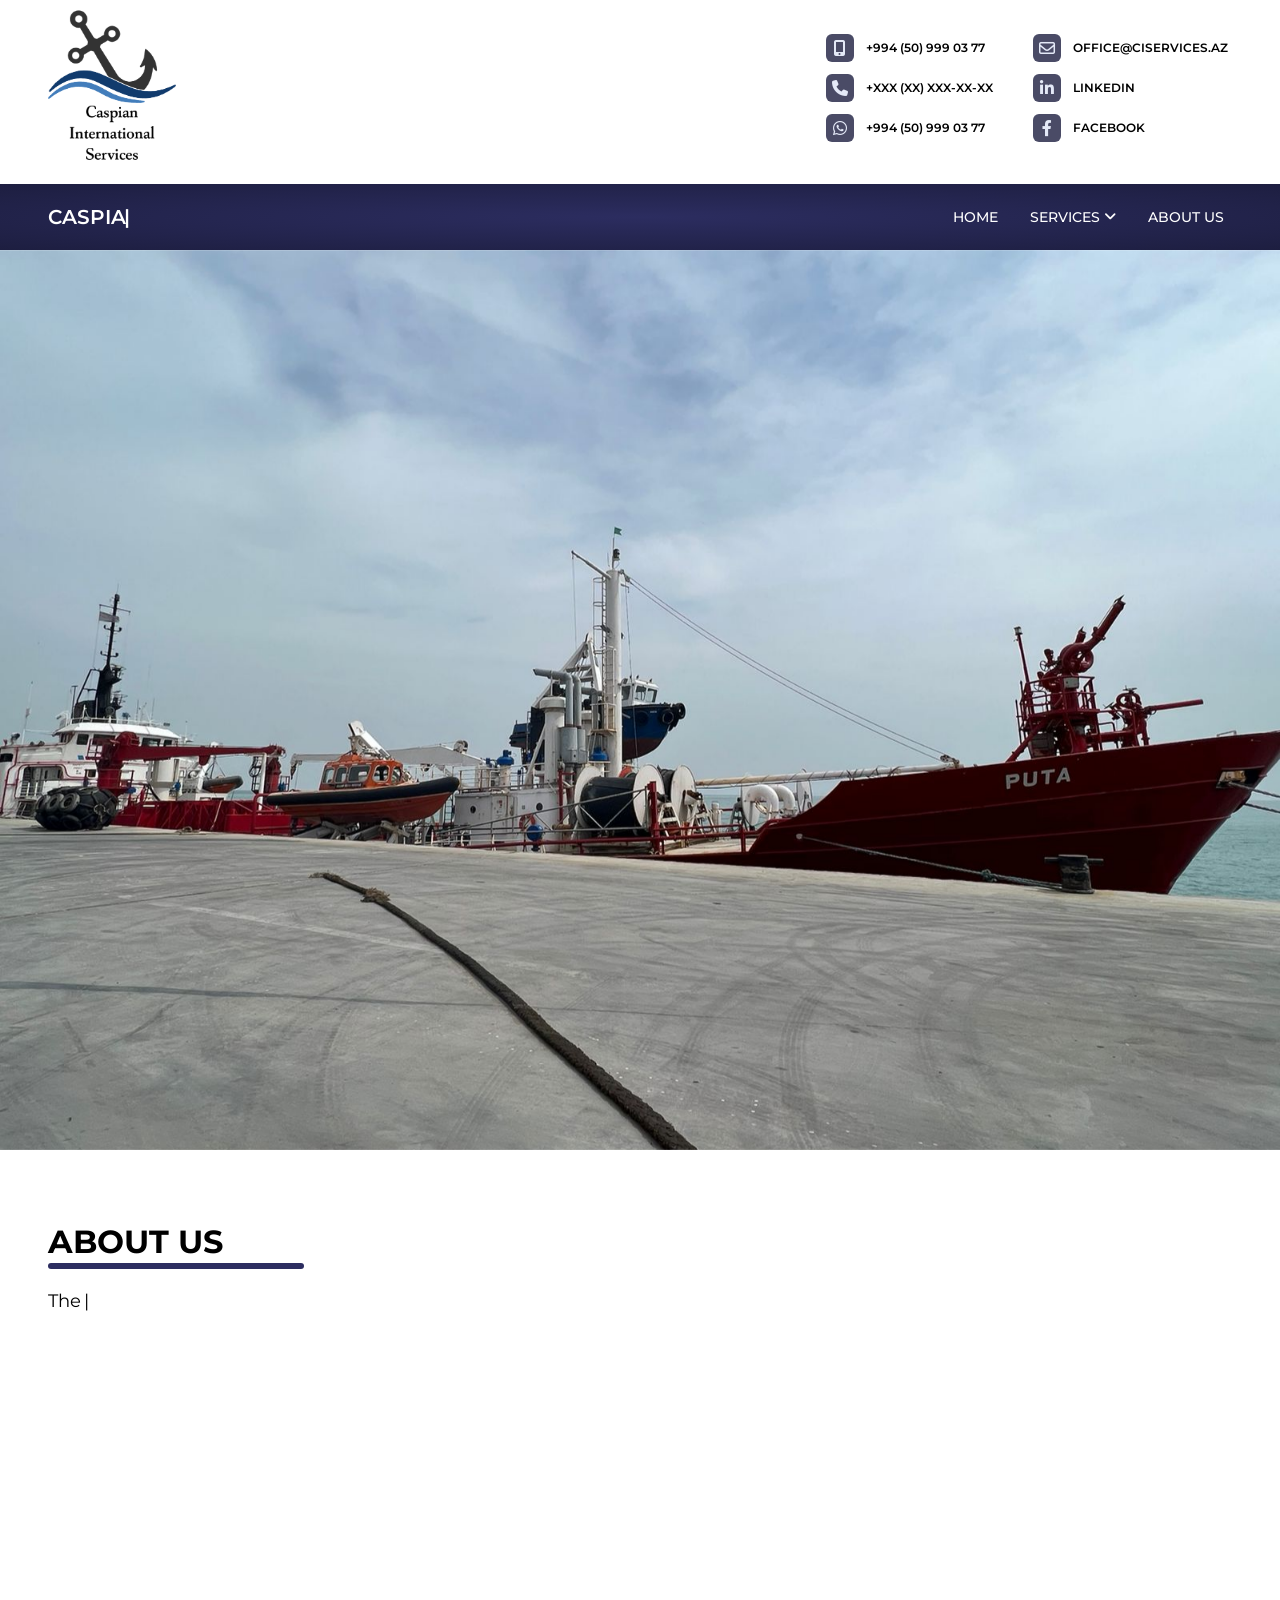
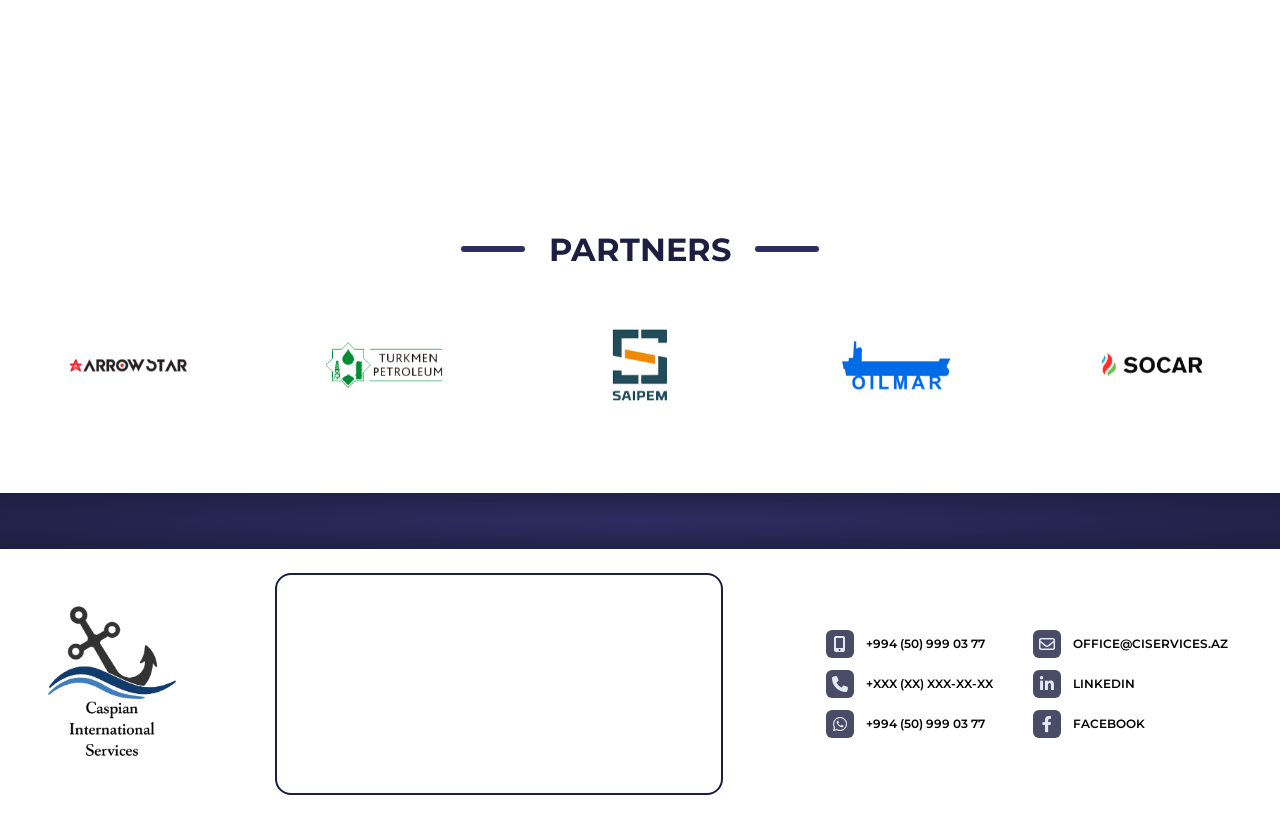
<file: index.html>
<!DOCTYPE html>
<html lang="en">
<head>
  <meta charset="UTF-8">
  <meta http-equiv="X-UA-Compatible" content="IE=edge">
  <meta name="viewport" content="width=device-width, initial-scale=1.0">
  <title>CIS</title>
  <link rel="icon" href="assets/img/favicon/favicon.png" type="image/png">
  <link rel="stylesheet" href="assets/plugins/owl-carousel/css/owl.carousel.min.css">
  <link rel="stylesheet" href="assets/plugins/fontawesome/css/all.min.css">
  <link rel="stylesheet" href="assets/plugins/wow-animate/css/wow-animate.css">
  <link rel="stylesheet" href="assets/css/style.css">
  <link rel="stylesheet" href="assets/css/responsive.css">
  <script src="assets/plugins/jquery/jquery-3.7.0.min.js"></script>
  <script src="assets/plugins/owl-carousel/js/owl.carousel.min.js"></script>
  <script src="assets/plugins/type-it/type-it.js"></script>
  <script src="assets/plugins/wow-animate/js/wow-animate.js"></script>
  <script defer src="assets/js/script.js"></script>
</head>
<body>
  <div class="preloader dflex-column justify-content-center align-items-center">
    <div class="circle"></div>
    <p>Loading</p>
  </div>
  <header>
    <div class="navigation-wrapper dflex-column justify-content-center align-items-center">
      <div class="grid-system">
        <div class="navigition dflex-row justify-content-between align-items-center">
          <div class="logo wow animate__animated animate__fadeInLeft">
            <img src="assets/img/logo/cis_logo.png" alt="CIS Logo">
          </div>
          <div class="contact dflex-row justify-content-center align-items-center">
            <div class="dflex-column justify-content-center align-items-start wow animate__animated animate__fadeInRight">
              <a href="tel:+994509990377" class="contact-detail dflex-row justify-content-center align-items-center">
                <i class="fa-solid fa-mobile-screen-button fa-contact"></i>
                <p>+994 (50) 999 03 77</p>
              </a>
              <a href="tel:number" class="contact-detail dflex-row justify-content-center align-items-center">
                <i class="fa-solid fa-phone fa-contact"></i>
                <p>+XXX (XX) XXX-XX-XX</p>
              </a>
              <a href="https://api.whatsapp.com/send?phone=994509990377" class="contact-detail dflex-row justify-content-center align-items-center">
                <i class="fa-brands fa-whatsapp fa-contact"></i>
                <p>+994 (50) 999 03 77</p>
              </a>
            </div>
            <div class="dflex-column justify-content-center align-items-start wow animate__animated animate__fadeInRight">
              <a href="mailto:office@ciservices.az" class="contact-detail dflex-row justify-content-center align-items-center">
                <i class="fa-regular fa-envelope fa-contact"></i>
                <p>office@ciservices.az</p>
              </a>
              <a href="#Linkedin" class="contact-detail dflex-row justify-content-center align-items-center">
                <i class="fa-brands fa-linkedin-in fa-contact"></i>
                <p>Linkedin</p>
              </a>
              <a href="#Facebook" class="contact-detail dflex-row justify-content-center align-items-center">
                <i class="fa-brands fa-facebook-f fa-contact"></i>
                <p>Facebook</p>
              </a>
            </div>
          </div>
        </div>
      </div>
    </div>
    <div class="navbar-wrapper dflex-column justify-content-center align-items-center">
      <div class="grid-system">
        <nav class="navbar dflex-row justify-content-between align-items-center">
          <div id="nav-typing-text"></div>
          <ul>
            <li><a href="index.html">Home</a></li>
            <li class="dropdown_menu" tabindex="0"><a>Services<i class="fa fa-angle-down"></i></a>
              <ul>
                <li><a href="ship_agency.html">Ship agency</a></li>
                <li><a href="ship_management.html">Ship management</a></li>
                <li><a href="consulation.html">Consulation</a></li>
                <li><a href="technical_management.html">Technical management</a></li>
                <li><a href="bunker_supply.html">Bunker supply</a></li>
                <li><a href="ship_chartering.html">Ship Chartering & brokering</a></li>
                <li><a href="ship_supply.html">Ship supply</a></li>
              </ul>
            </li>
            <li><a href="#AboutUs">About Us</a></li>
          </ul>
        </nav>
      </div>
    </div>
    <div class="owl-carousel owl-carousel-slider">
      <div class="owl-item-slider">
        <img src="assets/img/slider/1.jpeg" alt="Slider 1">
      </div>
      <div class="owl-item-slider">
        <img src="assets/img/slider/2.jpg" alt="Slider 2">
      </div>
      <div class="owl-item-slider">
        <img src="assets/img/slider/3.jpeg" alt="Slider 3">
      </div>
    </div>
  </header>
  <main>
    <div class="about-wrapper dflex-column justify-content-center align-items-center">
      <div class="grid-system">
        <div id="AboutUs" class="about-content dflex-row justify-content-center align-items-start">
          <div class="ac-description dflex-column justify-content-center align-items-start wow animate__animated animate__fadeInLeft">
            <h3>About us</h3>
            <div id="aboutus_typing_text"></div>
          </div>
          <div class="ac-content wow animate__animated animate__fadeInRight">
            <video autoplay loop muted>
              <source src="assets/img/video/about_us.mp4" type="video/mp4" loading="lazy">
            </video>
          </div>
        </div>
      </div>
    </div>
    <div class="dflex-column justify-content-center align-items-center wow animate__animated animate__fadeInUp">
      <h3 class="heading-text">Partners</h3>
    </div>
    <div class="owl-carousel owl-carousel-partners wow animate__animated animate__zoomIn">
      <div class="owl-item-partners">
        <img src="assets/img/partners/1.png" alt="Partners 1">
      </div>
      <div class="owl-item-partners">
        <img src="assets/img/partners/2.png" alt="Partners 2">
      </div>
      <div class="owl-item-partners">
        <img src="assets/img/partners/3.png" alt="Partners 3">
      </div>
      <div class="owl-item-partners">
        <img src="assets/img/partners/4.png" alt="Partners 4">
      </div>
      <div class="owl-item-partners">
        <img src="assets/img/partners/5.png" alt="Partners 5">
      </div>
    </div>
  </main>
  <footer>
    <div class="footer-line-wrapper dflex-column justify-content-center align-items-center">
      <div class="grid-system">
        <div class="footer-line-content">
          <div id="footer-typing-text"></div>
        </div>
      </div>
    </div>
    <div class="footer-wrapper dflex-column justify-content-center align-items-center">
      <div class="grid-system">
        <div class="footer-content dflex-row justify-content-between align-items-center">
          <div class="logo wow animate__animated animate__fadeInLeft">
            <img src="assets/img/logo/cis_logo.png" alt="CIS Logo">
          </div>
          <div class="google-maps wow animate__animated animate__fadeInUp">
            <iframe src="https://www.google.com/maps/embed?pb=!1m14!1m8!1m3!1d3039.3299143086188!2d49.8712064!3d40.3793801!3m2!1i1024!2i768!4f13.1!3m3!1m2!1s0x40307d1d9ebd0403%3A0x5e9d8e25346c4077!2s8%20Ayaz%20Ismayilov%20St%2C%20Baku!5e0!3m2!1sru!2saz!4v1684713028094!5m2!1sru!2saz" width="100%" height="100%" style="border: 0; outline: 0;" loading="lazy" referrerpolicy="no-referrer-when-downgrade">
            </iframe>
          </div>
          <div class="contact dflex-row justify-content-center align-items-center">
            <div class="dflex-column justify-content-center align-items-start wow animate__animated animate__fadeInRight">
              <a href="tel:+994509990377" class="contact-detail dflex-row justify-content-center align-items-center">
                <i class="fa-solid fa-mobile-screen-button fa-contact"></i>
                <p>+994 (50) 999 03 77</p>
              </a>
              <a href="tel:number" class="contact-detail dflex-row justify-content-center align-items-center">
                <i class="fa-solid fa-phone fa-contact"></i>
                <p>+XXX (XX) XXX-XX-XX</p>
              </a>
              <a href="https://api.whatsapp.com/send?phone=994509990377" class="contact-detail dflex-row justify-content-center align-items-center">
                <i class="fa-brands fa-whatsapp fa-contact"></i>
                <p>+994 (50) 999 03 77</p>
              </a>
            </div>
            <div class="dflex-column justify-content-center align-items-start wow animate__animated animate__fadeInRight">
              <a href="mailto:office@ciservices.az" class="contact-detail dflex-row justify-content-center align-items-center">
                <i class="fa-regular fa-envelope fa-contact"></i>
                <p>office@ciservices.az</p>
              </a>
              <a href="#Linkedin" class="contact-detail dflex-row justify-content-center align-items-center">
                <i class="fa-brands fa-linkedin-in fa-contact"></i>
                <p>Linkedin</p>
              </a>
              <a href="#Facebook" class="contact-detail dflex-row justify-content-center align-items-center">
                <i class="fa-brands fa-facebook-f fa-contact"></i>
                <p>Facebook</p>
              </a>
            </div>
          </div>
        </div>
      </div>
    </div>
  </footer>
</body>
</html>
</file>
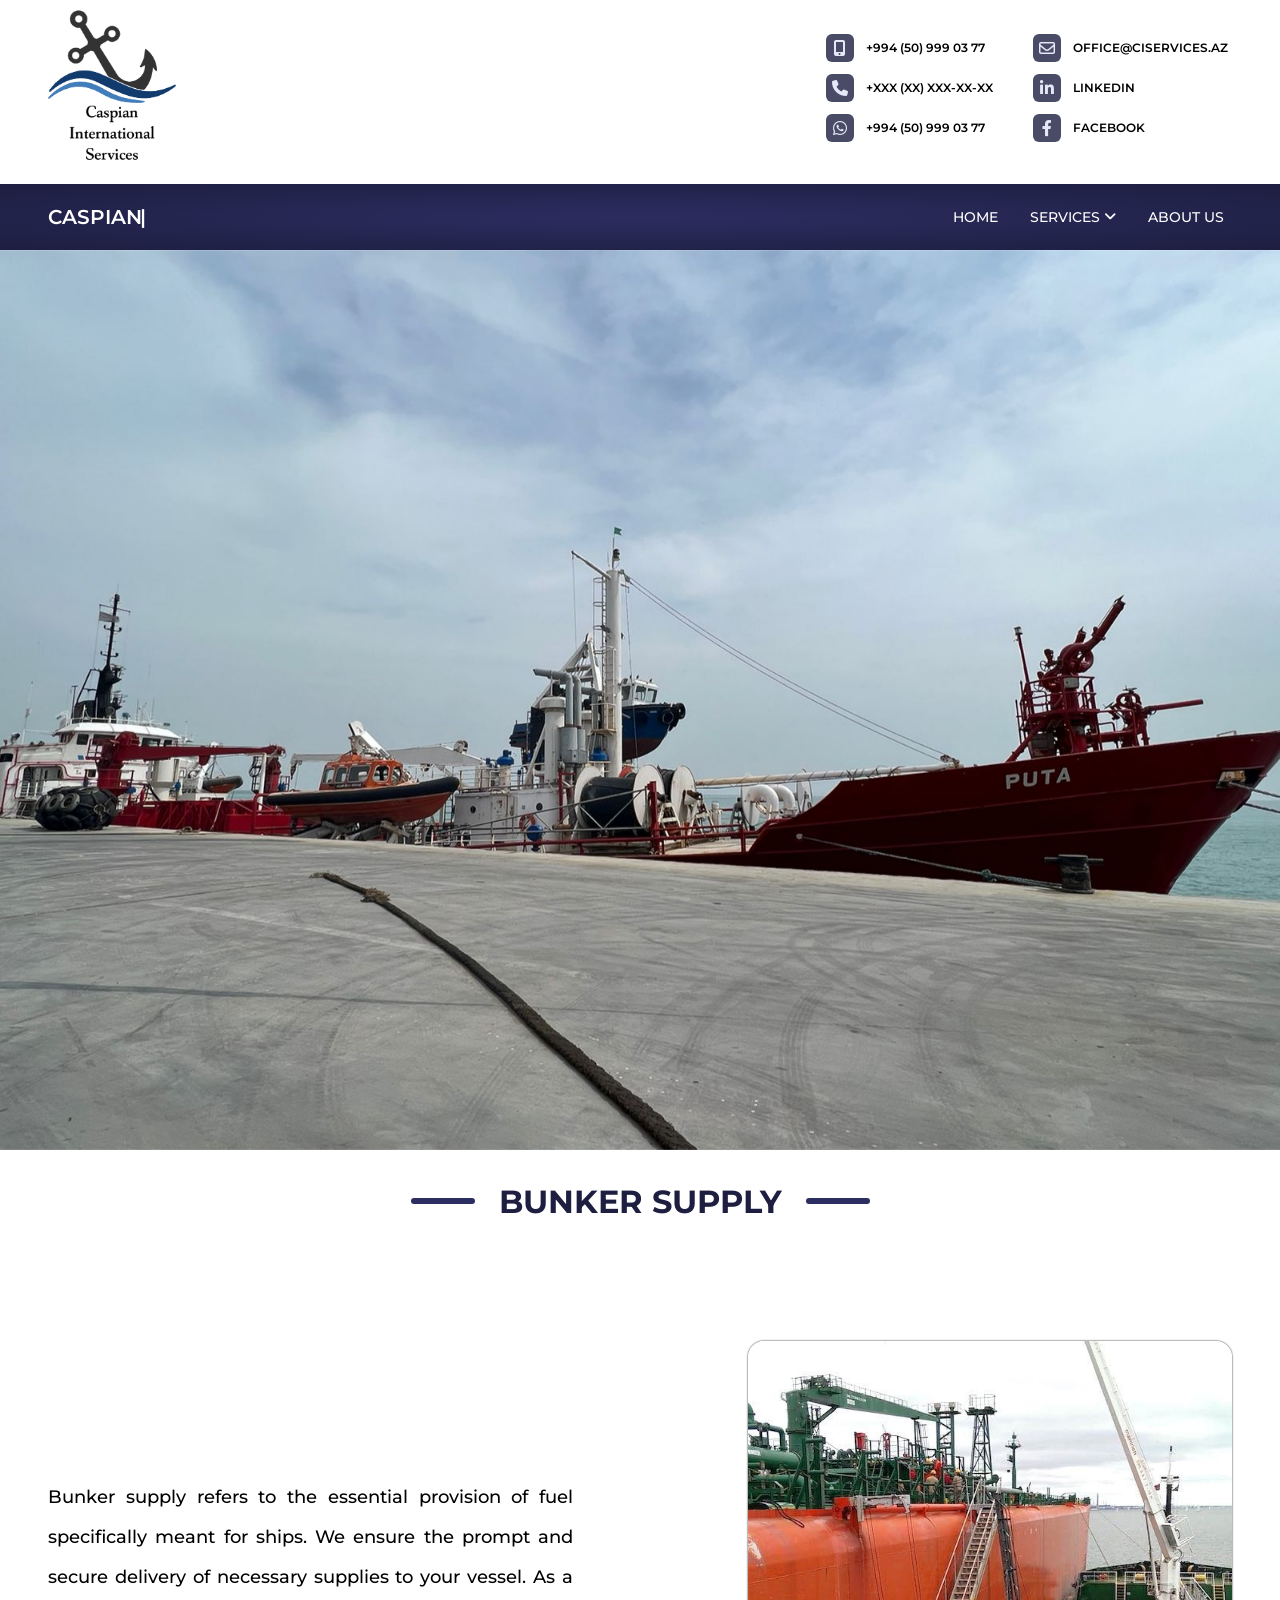
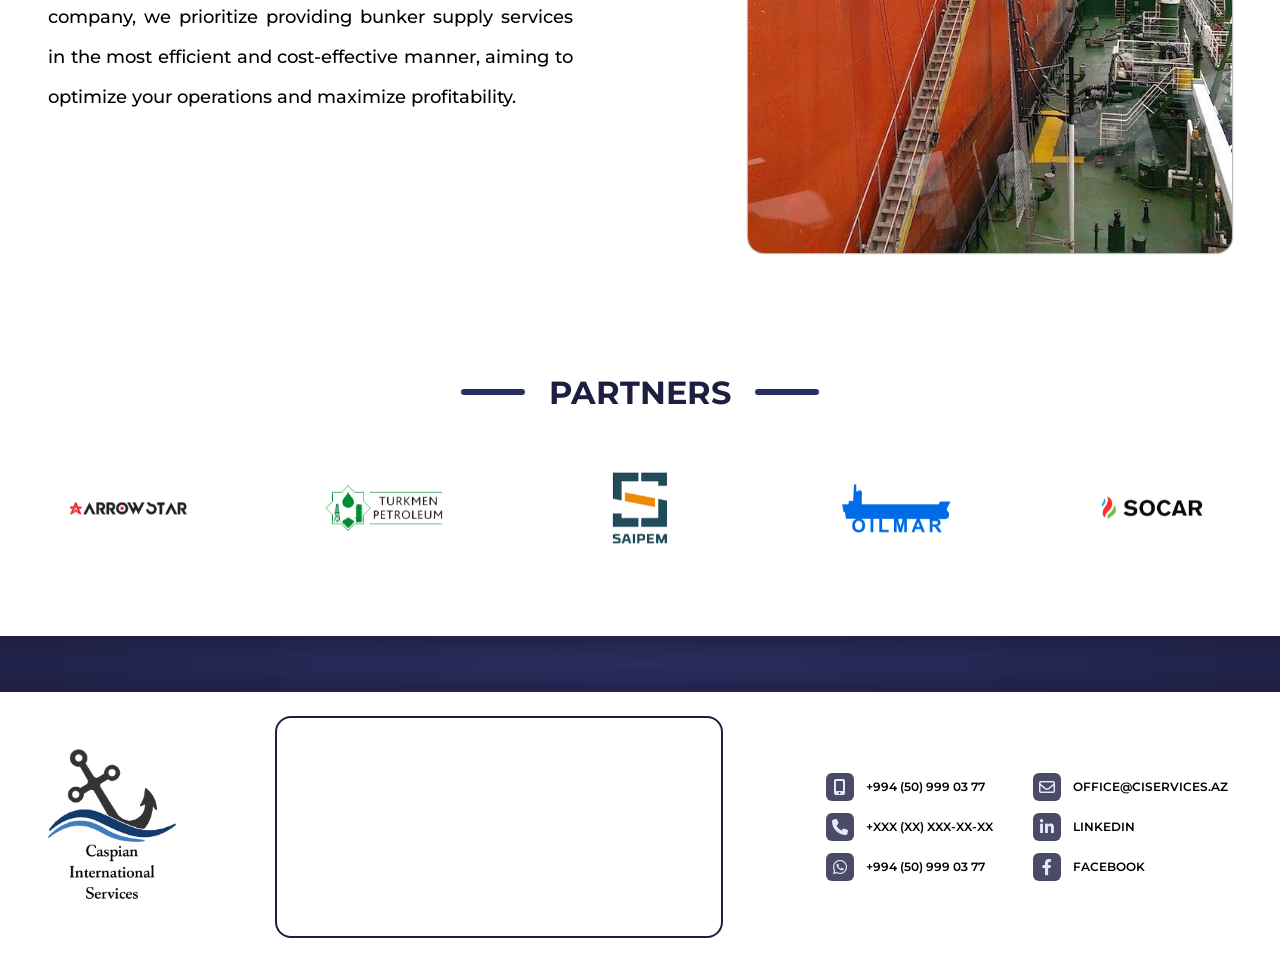
<file: bunker_supply.html>
<!DOCTYPE html>
<html lang="en">
<head>
  <meta charset="UTF-8">
  <meta http-equiv="X-UA-Compatible" content="IE=edge">
  <meta name="viewport" content="width=device-width, initial-scale=1.0">
  <title>CIS - Bunker Supply</title>
  <link rel="icon" href="assets/img/favicon/favicon.png" type="image/png">
  <link rel="stylesheet" href="assets/plugins/owl-carousel/css/owl.carousel.min.css">
  <link rel="stylesheet" href="assets/plugins/fontawesome/css/all.min.css">
  <link rel="stylesheet" href="assets/plugins/wow-animate/css/wow-animate.css">
  <link rel="stylesheet" href="assets/css/style.css">
  <link rel="stylesheet" href="assets/css/responsive.css">
  <script src="assets/plugins/jquery/jquery-3.7.0.min.js"></script>
  <script src="assets/plugins/owl-carousel/js/owl.carousel.min.js"></script>
  <script src="assets/plugins/type-it/type-it.js"></script>
  <script src="assets/plugins/wow-animate/js/wow-animate.js"></script>
  <script defer src="assets/js/script.js"></script>
</head>
<body>
  <div class="preloader dflex-column justify-content-center align-items-center">
    <div class="circle"></div>
    <p>Loading</p>
  </div>
  <header>
    <div class="navigation-wrapper dflex-column justify-content-center align-items-center">
      <div class="grid-system">
        <div class="navigition dflex-row justify-content-between align-items-center">
          <div class="logo wow animate__animated animate__fadeInLeft">
            <img src="assets/img/logo/cis_logo.png" alt="CIS Logo">
          </div>
          <div class="contact dflex-row justify-content-center align-items-center">
            <div class="dflex-column justify-content-center align-items-start wow animate__animated animate__fadeInRight">
              <a href="tel:+994509990377" class="contact-detail dflex-row justify-content-center align-items-center">
                <i class="fa-solid fa-mobile-screen-button fa-contact"></i>
                <p>+994 (50) 999 03 77</p>
              </a>
              <a href="tel:number" class="contact-detail dflex-row justify-content-center align-items-center">
                <i class="fa-solid fa-phone fa-contact"></i>
                <p>+XXX (XX) XXX-XX-XX</p>
              </a>
              <a href="https://api.whatsapp.com/send?phone=994509990377" class="contact-detail dflex-row justify-content-center align-items-center">
                <i class="fa-brands fa-whatsapp fa-contact"></i>
                <p>+994 (50) 999 03 77</p>
              </a>
            </div>
            <div class="dflex-column justify-content-center align-items-start wow animate__animated animate__fadeInRight">
              <a href="mailto:office@ciservices.az" class="contact-detail dflex-row justify-content-center align-items-center">
                <i class="fa-regular fa-envelope fa-contact"></i>
                <p>office@ciservices.az</p>
              </a>
              <a href="#Linkedin" class="contact-detail dflex-row justify-content-center align-items-center">
                <i class="fa-brands fa-linkedin-in fa-contact"></i>
                <p>Linkedin</p>
              </a>
              <a href="#Facebook" class="contact-detail dflex-row justify-content-center align-items-center">
                <i class="fa-brands fa-facebook-f fa-contact"></i>
                <p>Facebook</p>
              </a>
            </div>
          </div>
        </div>
      </div>
    </div>
    <div class="navbar-wrapper dflex-column justify-content-center align-items-center">
      <div class="grid-system">
        <nav class="navbar dflex-row justify-content-between align-items-center">
          <div id="nav-typing-text"></div>
          <ul>
            <li><a href="index.html">Home</a></li>
            <li class="dropdown_menu" tabindex="0"><a>Services<i class="fa fa-angle-down"></i></a>
              <ul>
                <li><a href="ship_agency.html">Ship agency</a></li>
                <li><a href="ship_management.html">Ship management</a></li>
                <li><a href="consulation.html">Consulation</a></li>
                <li><a href="technical_management.html">Technical management</a></li>
                <li><a href="bunker_supply.html">Bunker supply</a></li>
                <li><a href="ship_chartering.html">Ship Chartering & brokering</a></li>
                <li><a href="ship_supply.html">Ship supply</a></li>
              </ul>
            </li>
            <li><a href="index.html#AboutUs">About Us</a></li>
          </ul>
        </nav>
      </div>
    </div>
    <div class="owl-carousel owl-carousel-slider">
      <div class="owl-item-slider">
        <img src="assets/img/slider/1.jpeg" alt="Slider 1">
      </div>
      <div class="owl-item-slider">
        <img src="assets/img/slider/2.jpg" alt="Slider 2">
      </div>
      <div class="owl-item-slider">
        <img src="assets/img/slider/3.jpeg" alt="Slider 3">
      </div>
    </div>
  </header>
  <main>
    <div class="dflex-column justify-content-center align-items-center wow animate__animated animate__fadeInUp">
      <h3 class="heading-text">Bunker supply</h3>
    </div>
    <div class="about-wrapper dflex-column justify-content-center align-items-center">
      <div class="grid-system">
        <div class="main-content">
          <p>
            Bunker supply refers to the essential provision of fuel specifically meant for ships.

            We ensure the prompt and secure delivery of necessary supplies to your vessel. As a company, we
            prioritize providing bunker supply services in the most efficient and cost-effective manner,
            aiming to optimize your operations and maximize profitability.
          </p>
          <img src="assets/img/content/bunker_supply.jpg" alt="Bunker supply">
        </div>
      </div>
    </div>
    <div class="dflex-column justify-content-center align-items-center wow animate__animated animate__fadeInUp">
      <h3 class="heading-text">Partners</h3>
    </div>
    <div class="owl-carousel owl-carousel-partners wow animate__animated animate__zoomIn">
      <div class="owl-item-partners">
        <img src="assets/img/partners/1.png" alt="Partners 1">
      </div>
      <div class="owl-item-partners">
        <img src="assets/img/partners/2.png" alt="Partners 2">
      </div>
      <div class="owl-item-partners">
        <img src="assets/img/partners/3.png" alt="Partners 3">
      </div>
      <div class="owl-item-partners">
        <img src="assets/img/partners/4.png" alt="Partners 4">
      </div>
      <div class="owl-item-partners">
        <img src="assets/img/partners/5.png" alt="Partners 5">
      </div>
    </div>
  </main>
  <footer>
    <div class="footer-line-wrapper dflex-column justify-content-center align-items-center">
      <div class="grid-system">
        <div class="footer-line-content">
          <div id="footer-typing-text"></div>
        </div>
      </div>
    </div>
    <div class="footer-wrapper dflex-column justify-content-center align-items-center">
      <div class="grid-system">
        <div class="footer-content dflex-row justify-content-between align-items-center">
          <div class="logo wow animate__animated animate__fadeInLeft">
            <img src="assets/img/logo/cis_logo.png" alt="CIS Logo">
          </div>
          <div class="google-maps wow animate__animated animate__fadeInUp">
            <iframe src="https://www.google.com/maps/embed?pb=!1m14!1m8!1m3!1d3039.3299143086188!2d49.8712064!3d40.3793801!3m2!1i1024!2i768!4f13.1!3m3!1m2!1s0x40307d1d9ebd0403%3A0x5e9d8e25346c4077!2s8%20Ayaz%20Ismayilov%20St%2C%20Baku!5e0!3m2!1sru!2saz!4v1684713028094!5m2!1sru!2saz" width="100%" height="100%" style="border: 0; outline: 0;" loading="lazy" referrerpolicy="no-referrer-when-downgrade">
            </iframe>
          </div>
          <div class="contact dflex-row justify-content-center align-items-center">
            <div class="dflex-column justify-content-center align-items-start wow animate__animated animate__fadeInRight">
              <a href="tel:+994509990377" class="contact-detail dflex-row justify-content-center align-items-center">
                <i class="fa-solid fa-mobile-screen-button fa-contact"></i>
                <p>+994 (50) 999 03 77</p>
              </a>
              <a href="tel:number" class="contact-detail dflex-row justify-content-center align-items-center">
                <i class="fa-solid fa-phone fa-contact"></i>
                <p>+XXX (XX) XXX-XX-XX</p>
              </a>
              <a href="https://api.whatsapp.com/send?phone=994509990377" class="contact-detail dflex-row justify-content-center align-items-center">
                <i class="fa-brands fa-whatsapp fa-contact"></i>
                <p>+994 (50) 999 03 77</p>
              </a>
            </div>
            <div class="dflex-column justify-content-center align-items-start wow animate__animated animate__fadeInRight">
              <a href="mailto:office@ciservices.az" class="contact-detail dflex-row justify-content-center align-items-center">
                <i class="fa-regular fa-envelope fa-contact"></i>
                <p>office@ciservices.az</p>
              </a>
              <a href="#Linkedin" class="contact-detail dflex-row justify-content-center align-items-center">
                <i class="fa-brands fa-linkedin-in fa-contact"></i>
                <p>Linkedin</p>
              </a>
              <a href="#Facebook" class="contact-detail dflex-row justify-content-center align-items-center">
                <i class="fa-brands fa-facebook-f fa-contact"></i>
                <p>Facebook</p>
              </a>
            </div>
          </div>
        </div>
      </div>
    </div>
  </footer>
</body>
</html>
</file>
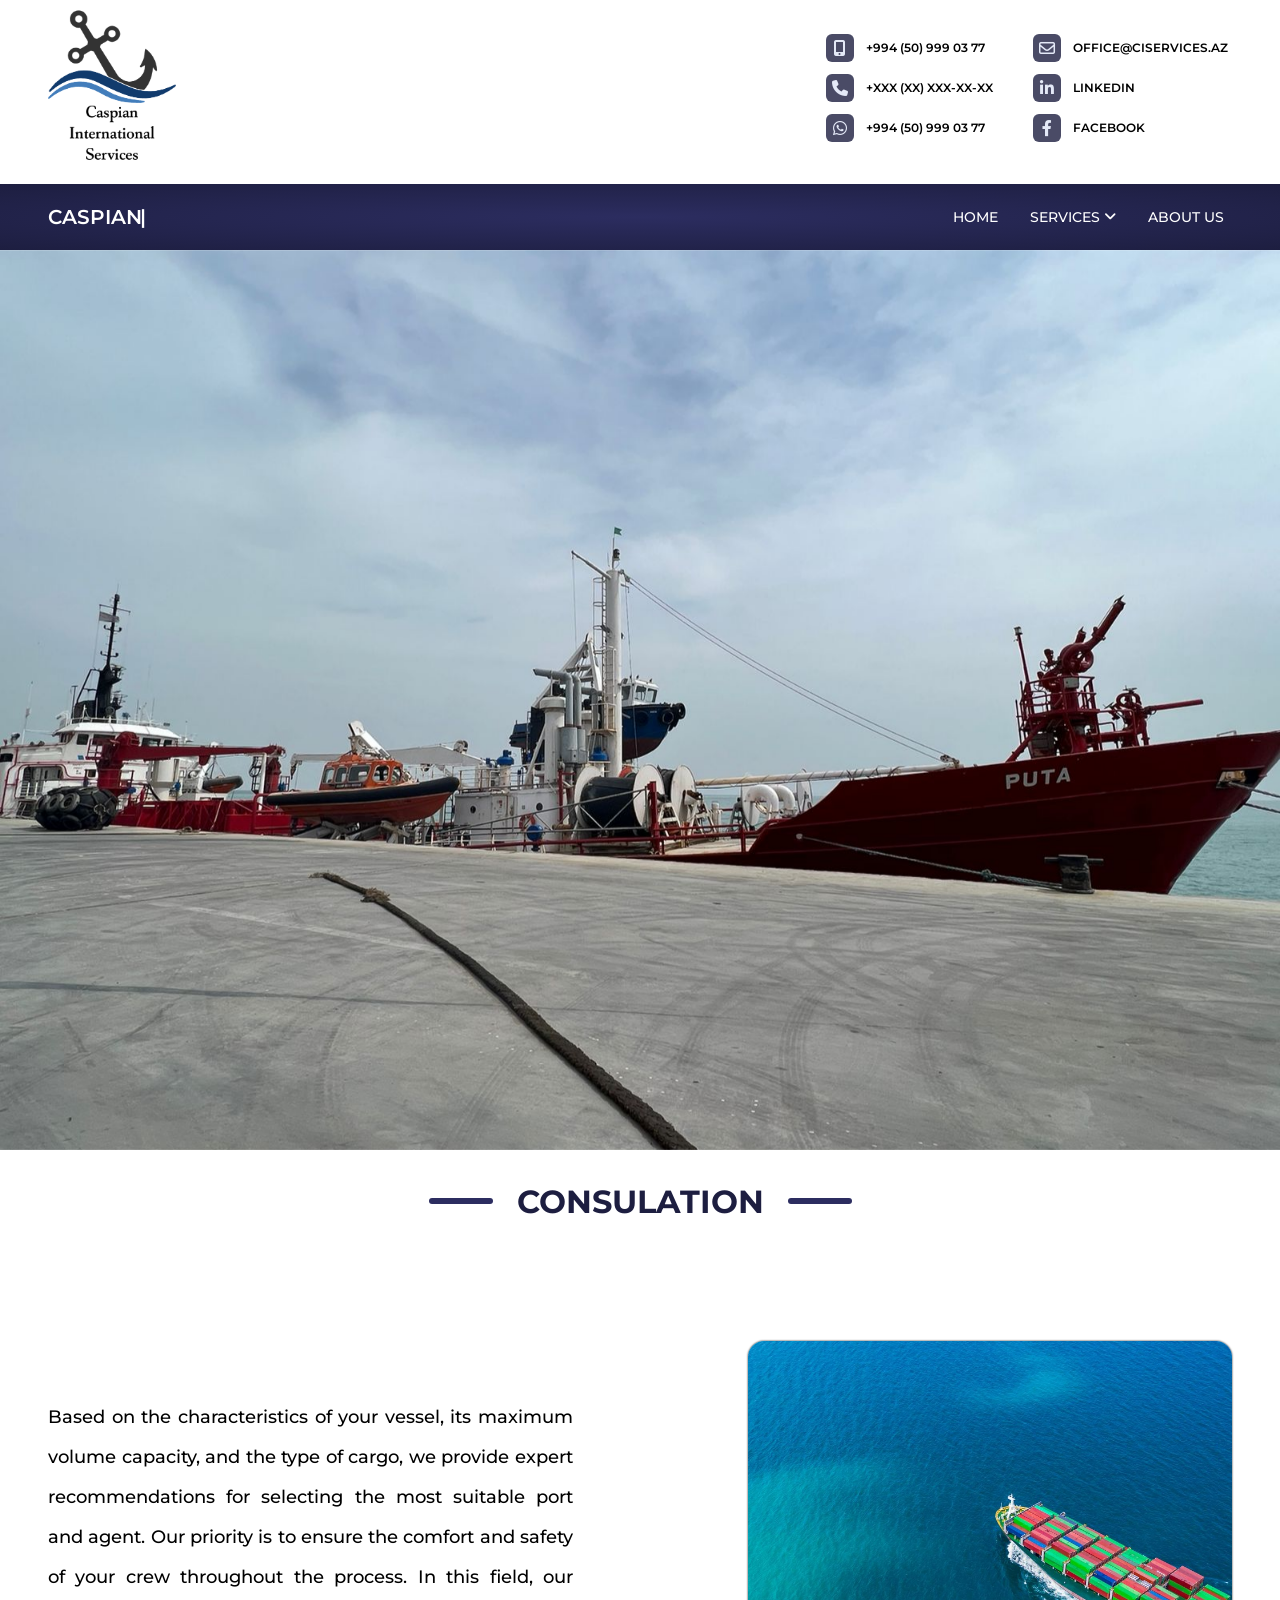
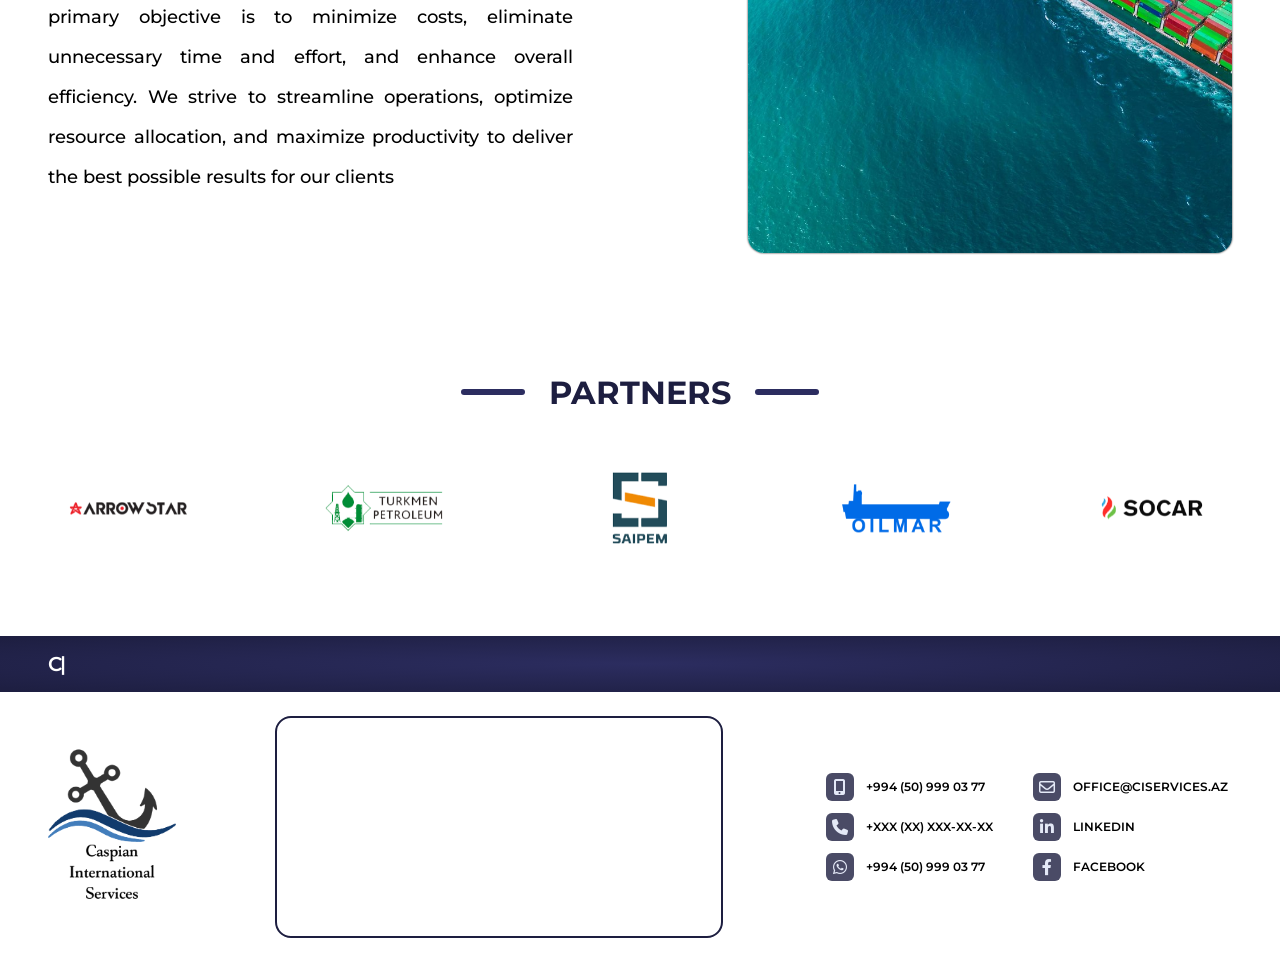
<file: consulation.html>
<!DOCTYPE html>
<html lang="en">
<head>
  <meta charset="UTF-8">
  <meta http-equiv="X-UA-Compatible" content="IE=edge">
  <meta name="viewport" content="width=device-width, initial-scale=1.0">
  <title>CIS - Consulation</title>
  <link rel="icon" href="assets/img/favicon/favicon.png" type="image/png">
  <link rel="stylesheet" href="assets/plugins/owl-carousel/css/owl.carousel.min.css">
  <link rel="stylesheet" href="assets/plugins/fontawesome/css/all.min.css">
  <link rel="stylesheet" href="assets/plugins/wow-animate/css/wow-animate.css">
  <link rel="stylesheet" href="assets/css/style.css">
  <link rel="stylesheet" href="assets/css/responsive.css">
  <script src="assets/plugins/jquery/jquery-3.7.0.min.js"></script>
  <script src="assets/plugins/owl-carousel/js/owl.carousel.min.js"></script>
  <script src="assets/plugins/type-it/type-it.js"></script>
  <script src="assets/plugins/wow-animate/js/wow-animate.js"></script>
  <script defer src="assets/js/script.js"></script>
</head>
<body>
  <div class="preloader dflex-column justify-content-center align-items-center">
    <div class="circle"></div>
    <p>Loading</p>
  </div>
  <header>
    <div class="navigation-wrapper dflex-column justify-content-center align-items-center">
      <div class="grid-system">
        <div class="navigition dflex-row justify-content-between align-items-center">
          <div class="logo wow animate__animated animate__fadeInLeft">
            <img src="assets/img/logo/cis_logo.png" alt="CIS Logo">
          </div>
          <div class="contact dflex-row justify-content-center align-items-center">
            <div class="dflex-column justify-content-center align-items-start wow animate__animated animate__fadeInRight">
              <a href="tel:+994509990377" class="contact-detail dflex-row justify-content-center align-items-center">
                <i class="fa-solid fa-mobile-screen-button fa-contact"></i>
                <p>+994 (50) 999 03 77</p>
              </a>
              <a href="tel:number" class="contact-detail dflex-row justify-content-center align-items-center">
                <i class="fa-solid fa-phone fa-contact"></i>
                <p>+XXX (XX) XXX-XX-XX</p>
              </a>
              <a href="https://api.whatsapp.com/send?phone=994509990377" class="contact-detail dflex-row justify-content-center align-items-center">
                <i class="fa-brands fa-whatsapp fa-contact"></i>
                <p>+994 (50) 999 03 77</p>
              </a>
            </div>
            <div class="dflex-column justify-content-center align-items-start wow animate__animated animate__fadeInRight">
              <a href="mailto:office@ciservices.az" class="contact-detail dflex-row justify-content-center align-items-center">
                <i class="fa-regular fa-envelope fa-contact"></i>
                <p>office@ciservices.az</p>
              </a>
              <a href="#Linkedin" class="contact-detail dflex-row justify-content-center align-items-center">
                <i class="fa-brands fa-linkedin-in fa-contact"></i>
                <p>Linkedin</p>
              </a>
              <a href="#Facebook" class="contact-detail dflex-row justify-content-center align-items-center">
                <i class="fa-brands fa-facebook-f fa-contact"></i>
                <p>Facebook</p>
              </a>
            </div>
          </div>
        </div>
      </div>
    </div>
    <div class="navbar-wrapper dflex-column justify-content-center align-items-center">
      <div class="grid-system">
        <nav class="navbar dflex-row justify-content-between align-items-center">
          <div id="nav-typing-text"></div>
          <ul>
            <li><a href="index.html">Home</a></li>
            <li class="dropdown_menu" tabindex="0"><a>Services<i class="fa fa-angle-down"></i></a>
              <ul>
                <li><a href="ship_agency.html">Ship agency</a></li>
                <li><a href="ship_management.html">Ship management</a></li>
                <li><a href="consulation.html">Consulation</a></li>
                <li><a href="technical_management.html">Technical management</a></li>
                <li><a href="bunker_supply.html">Bunker supply</a></li>
                <li><a href="ship_chartering.html">Ship Chartering & brokering</a></li>
                <li><a href="ship_supply.html">Ship supply</a></li>
              </ul>
            </li>
            <li><a href="index.html#AboutUs">About Us</a></li>
          </ul>
        </nav>
      </div>
    </div>
    <div class="owl-carousel owl-carousel-slider">
      <div class="owl-item-slider">
        <img src="assets/img/slider/1.jpeg" alt="Slider 1">
      </div>
      <div class="owl-item-slider">
        <img src="assets/img/slider/2.jpg" alt="Slider 2">
      </div>
      <div class="owl-item-slider">
        <img src="assets/img/slider/3.jpeg" alt="Slider 3">
      </div>
    </div>
  </header>
  <main>
    <div class="dflex-column justify-content-center align-items-center wow animate__animated animate__fadeInUp">
      <h3 class="heading-text">Consulation</h3>
    </div>
    <div class="about-wrapper dflex-column justify-content-center align-items-center">
      <div class="grid-system">
        <div class="main-content">
          <p>
            Based on the characteristics of your vessel, its maximum volume capacity, and the type of cargo,
            we provide expert recommendations for selecting the most suitable port and agent. Our priority
            is to ensure the comfort and safety of your crew throughout the process.
            In this field, our primary objective is to minimize costs, eliminate unnecessary time and
            effort, and enhance overall efficiency. We strive to streamline operations, optimize resource
            allocation, and maximize productivity to deliver the best possible results for our clients
          </p>
          <img src="assets/img/content/consulation.jpg" alt="Consulation">
        </div>
      </div>
    </div>
    <div class="dflex-column justify-content-center align-items-center wow animate__animated animate__fadeInUp">
      <h3 class="heading-text">Partners</h3>
    </div>
    <div class="owl-carousel owl-carousel-partners wow animate__animated animate__zoomIn">
      <div class="owl-item-partners">
        <img src="assets/img/partners/1.png" alt="Partners 1">
      </div>
      <div class="owl-item-partners">
        <img src="assets/img/partners/2.png" alt="Partners 2">
      </div>
      <div class="owl-item-partners">
        <img src="assets/img/partners/3.png" alt="Partners 3">
      </div>
      <div class="owl-item-partners">
        <img src="assets/img/partners/4.png" alt="Partners 4">
      </div>
      <div class="owl-item-partners">
        <img src="assets/img/partners/5.png" alt="Partners 5">
      </div>
    </div>
  </main>
  <footer>
    <div class="footer-line-wrapper dflex-column justify-content-center align-items-center">
      <div class="grid-system">
        <div class="footer-line-content">
          <div id="footer-typing-text"></div>
        </div>
      </div>
    </div>
    <div class="footer-wrapper dflex-column justify-content-center align-items-center">
      <div class="grid-system">
        <div class="footer-content dflex-row justify-content-between align-items-center">
          <div class="logo wow animate__animated animate__fadeInLeft">
            <img src="assets/img/logo/cis_logo.png" alt="CIS Logo">
          </div>
          <div class="google-maps wow animate__animated animate__fadeInUp">
            <iframe src="https://www.google.com/maps/embed?pb=!1m14!1m8!1m3!1d3039.3299143086188!2d49.8712064!3d40.3793801!3m2!1i1024!2i768!4f13.1!3m3!1m2!1s0x40307d1d9ebd0403%3A0x5e9d8e25346c4077!2s8%20Ayaz%20Ismayilov%20St%2C%20Baku!5e0!3m2!1sru!2saz!4v1684713028094!5m2!1sru!2saz" width="100%" height="100%" style="border: 0; outline: 0;" loading="lazy" referrerpolicy="no-referrer-when-downgrade">
            </iframe>
          </div>
          <div class="contact dflex-row justify-content-center align-items-center">
            <div class="dflex-column justify-content-center align-items-start wow animate__animated animate__fadeInRight">
              <a href="tel:+994509990377" class="contact-detail dflex-row justify-content-center align-items-center">
                <i class="fa-solid fa-mobile-screen-button fa-contact"></i>
                <p>+994 (50) 999 03 77</p>
              </a>
              <a href="tel:number" class="contact-detail dflex-row justify-content-center align-items-center">
                <i class="fa-solid fa-phone fa-contact"></i>
                <p>+XXX (XX) XXX-XX-XX</p>
              </a>
              <a href="https://api.whatsapp.com/send?phone=994509990377" class="contact-detail dflex-row justify-content-center align-items-center">
                <i class="fa-brands fa-whatsapp fa-contact"></i>
                <p>+994 (50) 999 03 77</p>
              </a>
            </div>
            <div class="dflex-column justify-content-center align-items-start wow animate__animated animate__fadeInRight">
              <a href="mailto:office@ciservices.az" class="contact-detail dflex-row justify-content-center align-items-center">
                <i class="fa-regular fa-envelope fa-contact"></i>
                <p>office@ciservices.az</p>
              </a>
              <a href="#Linkedin" class="contact-detail dflex-row justify-content-center align-items-center">
                <i class="fa-brands fa-linkedin-in fa-contact"></i>
                <p>Linkedin</p>
              </a>
              <a href="#Facebook" class="contact-detail dflex-row justify-content-center align-items-center">
                <i class="fa-brands fa-facebook-f fa-contact"></i>
                <p>Facebook</p>
              </a>
            </div>
          </div>
        </div>
      </div>
    </div>
  </footer>
</body>
</html>
</file>
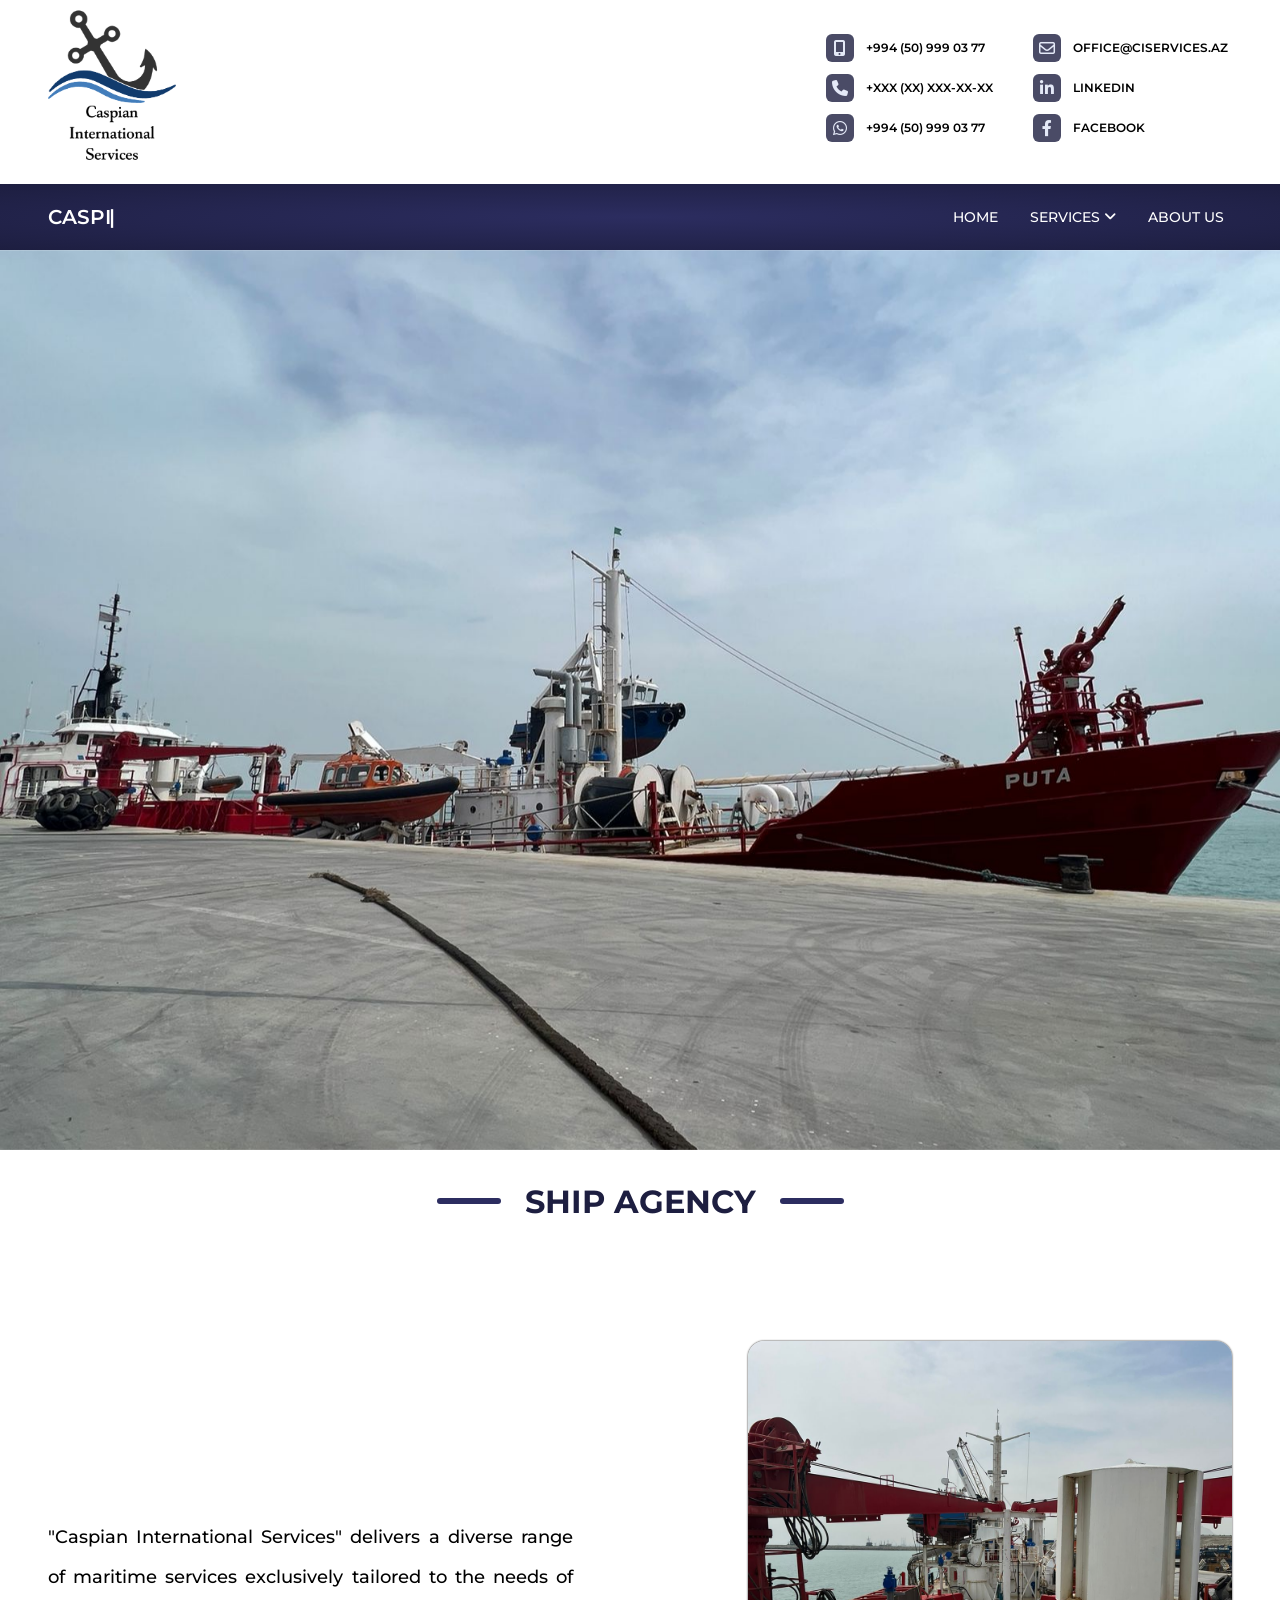
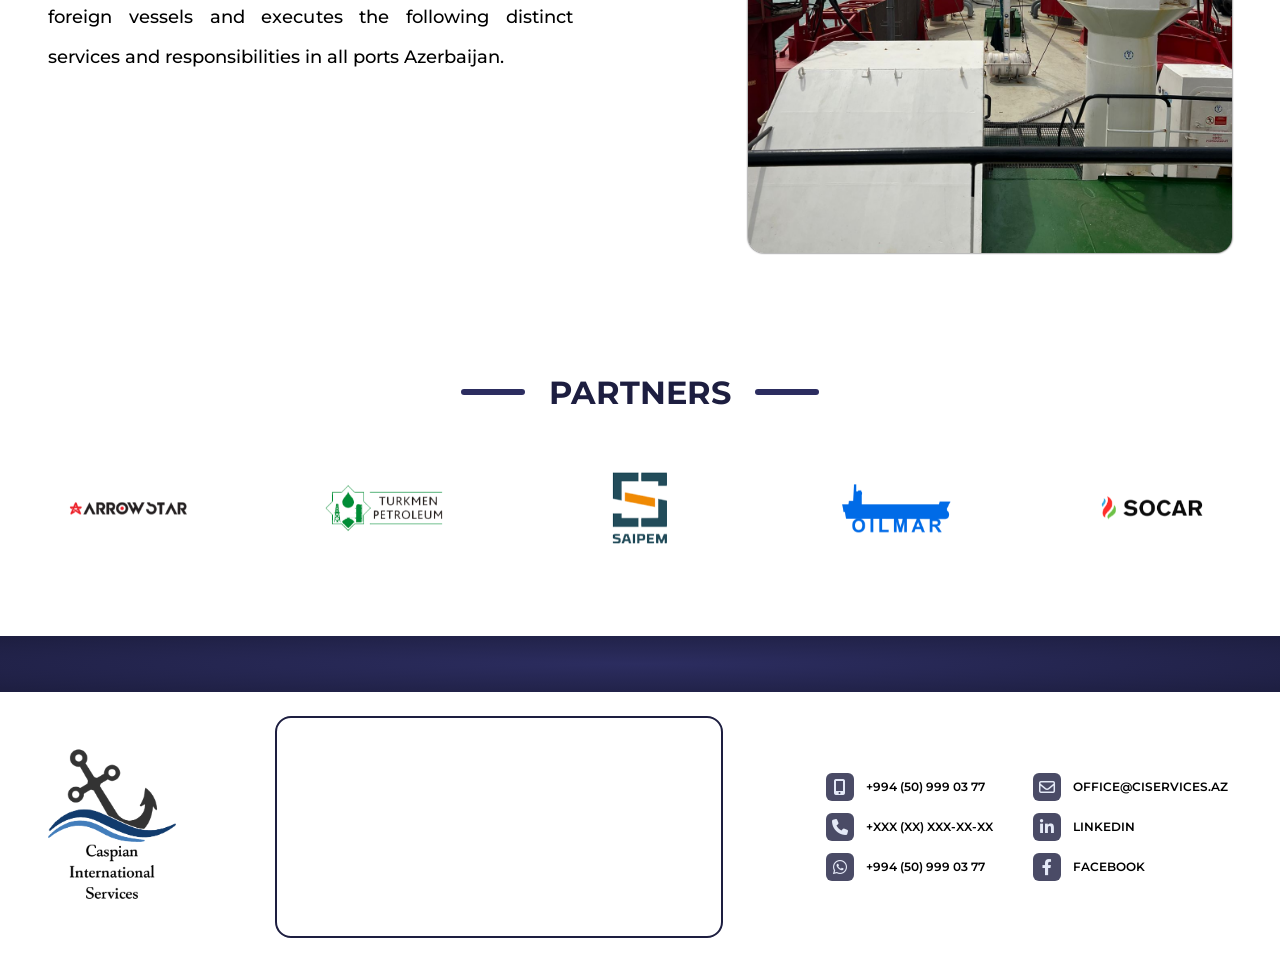
<file: ship_agency.html>
<!DOCTYPE html>
<html lang="en">
<head>
  <meta charset="UTF-8">
  <meta http-equiv="X-UA-Compatible" content="IE=edge">
  <meta name="viewport" content="width=device-width, initial-scale=1.0">
  <title>CIS - Ship Agency</title>
  <link rel="icon" href="assets/img/favicon/favicon.png" type="image/png">
  <link rel="stylesheet" href="assets/plugins/owl-carousel/css/owl.carousel.min.css">
  <link rel="stylesheet" href="assets/plugins/fontawesome/css/all.min.css">
  <link rel="stylesheet" href="assets/plugins/wow-animate/css/wow-animate.css">
  <link rel="stylesheet" href="assets/css/style.css">
  <link rel="stylesheet" href="assets/css/responsive.css">
  <script src="assets/plugins/jquery/jquery-3.7.0.min.js"></script>
  <script src="assets/plugins/owl-carousel/js/owl.carousel.min.js"></script>
  <script src="assets/plugins/type-it/type-it.js"></script>
  <script src="assets/plugins/wow-animate/js/wow-animate.js"></script>
  <script defer src="assets/js/script.js"></script>
</head>
<body>
  <div class="preloader dflex-column justify-content-center align-items-center">
    <div class="circle"></div>
    <p>Loading</p>
  </div>
  <header>
    <div class="navigation-wrapper dflex-column justify-content-center align-items-center">
      <div class="grid-system">
        <div class="navigition dflex-row justify-content-between align-items-center">
          <div class="logo wow animate__animated animate__fadeInLeft">
            <img src="assets/img/logo/cis_logo.png" alt="CIS Logo">
          </div>
          <div class="contact dflex-row justify-content-center align-items-center">
            <div class="dflex-column justify-content-center align-items-start wow animate__animated animate__fadeInRight">
              <a href="tel:+994509990377" class="contact-detail dflex-row justify-content-center align-items-center">
                <i class="fa-solid fa-mobile-screen-button fa-contact"></i>
                <p>+994 (50) 999 03 77</p>
              </a>
              <a href="tel:number" class="contact-detail dflex-row justify-content-center align-items-center">
                <i class="fa-solid fa-phone fa-contact"></i>
                <p>+XXX (XX) XXX-XX-XX</p>
              </a>
              <a href="https://api.whatsapp.com/send?phone=994509990377" class="contact-detail dflex-row justify-content-center align-items-center">
                <i class="fa-brands fa-whatsapp fa-contact"></i>
                <p>+994 (50) 999 03 77</p>
              </a>
            </div>
            <div class="dflex-column justify-content-center align-items-start wow animate__animated animate__fadeInRight">
              <a href="mailto:office@ciservices.az" class="contact-detail dflex-row justify-content-center align-items-center">
                <i class="fa-regular fa-envelope fa-contact"></i>
                <p>office@ciservices.az</p>
              </a>
              <a href="#Linkedin" class="contact-detail dflex-row justify-content-center align-items-center">
                <i class="fa-brands fa-linkedin-in fa-contact"></i>
                <p>Linkedin</p>
              </a>
              <a href="#Facebook" class="contact-detail dflex-row justify-content-center align-items-center">
                <i class="fa-brands fa-facebook-f fa-contact"></i>
                <p>Facebook</p>
              </a>
            </div>
          </div>
        </div>
      </div>
    </div>
    <div class="navbar-wrapper dflex-column justify-content-center align-items-center">
      <div class="grid-system">
        <nav class="navbar dflex-row justify-content-between align-items-center">
          <div id="nav-typing-text"></div>
          <ul>
            <li><a href="index.html">Home</a></li>
            <li class="dropdown_menu" tabindex="0"><a>Services<i class="fa fa-angle-down"></i></a>
              <ul>
                <li><a href="ship_agency.html">Ship agency</a></li>
                <li><a href="ship_management.html">Ship management</a></li>
                <li><a href="consulation.html">Consulation</a></li>
                <li><a href="technical_management.html">Technical management</a></li>
                <li><a href="bunker_supply.html">Bunker supply</a></li>
                <li><a href="ship_chartering.html">Ship Chartering & brokering</a></li>
                <li><a href="ship_supply.html">Ship supply</a></li>
              </ul>
            </li>
            <li><a href="index.html#AboutUs">About Us</a></li>
          </ul>
        </nav>
      </div>
    </div>
    <div class="owl-carousel owl-carousel-slider">
      <div class="owl-item-slider">
        <img src="assets/img/slider/1.jpeg" alt="Slider 1">
      </div>
      <div class="owl-item-slider">
        <img src="assets/img/slider/2.jpg" alt="Slider 2">
      </div>
      <div class="owl-item-slider">
        <img src="assets/img/slider/3.jpeg" alt="Slider 3">
      </div>
    </div>
  </header>
  <main>
    <div class="dflex-column justify-content-center align-items-center wow animate__animated animate__fadeInUp">
      <h3 class="heading-text">Ship agency</h3>
    </div>
    <div class="about-wrapper dflex-column justify-content-center align-items-center">
      <div class="grid-system">
        <div class="main-content">
          <p>
            "Caspian International Services" delivers a diverse range of maritime services exclusively
            tailored to the
            needs of foreign vessels and executes the following distinct services and responsibilities in
            all ports
            Azerbaijan.
          </p>
          <img src="assets/img/content/ship_agency.jpeg" alt="Ship Agency">
        </div>
      </div>
    </div>
    <div class="dflex-column justify-content-center align-items-center wow animate__animated animate__fadeInUp">
      <h3 class="heading-text">Partners</h3>
    </div>
    <div class="owl-carousel owl-carousel-partners wow animate__animated animate__zoomIn">
      <div class="owl-item-partners">
        <img src="assets/img/partners/1.png" alt="Partners 1">
      </div>
      <div class="owl-item-partners">
        <img src="assets/img/partners/2.png" alt="Partners 2">
      </div>
      <div class="owl-item-partners">
        <img src="assets/img/partners/3.png" alt="Partners 3">
      </div>
      <div class="owl-item-partners">
        <img src="assets/img/partners/4.png" alt="Partners 4">
      </div>
      <div class="owl-item-partners">
        <img src="assets/img/partners/5.png" alt="Partners 5">
      </div>
    </div>
  </main>
  <footer>
    <div class="footer-line-wrapper dflex-column justify-content-center align-items-center">
      <div class="grid-system">
        <div class="footer-line-content">
          <div id="footer-typing-text"></div>
        </div>
      </div>
    </div>
    <div class="footer-wrapper dflex-column justify-content-center align-items-center">
      <div class="grid-system">
        <div class="footer-content dflex-row justify-content-between align-items-center">
          <div class="logo wow animate__animated animate__fadeInLeft">
            <img src="assets/img/logo/cis_logo.png" alt="CIS Logo">
          </div>
          <div class="google-maps wow animate__animated animate__fadeInUp">
            <iframe src="https://www.google.com/maps/embed?pb=!1m14!1m8!1m3!1d3039.3299143086188!2d49.8712064!3d40.3793801!3m2!1i1024!2i768!4f13.1!3m3!1m2!1s0x40307d1d9ebd0403%3A0x5e9d8e25346c4077!2s8%20Ayaz%20Ismayilov%20St%2C%20Baku!5e0!3m2!1sru!2saz!4v1684713028094!5m2!1sru!2saz" width="100%" height="100%" style="border: 0; outline: 0;" loading="lazy" referrerpolicy="no-referrer-when-downgrade">
            </iframe>
          </div>
          <div class="contact dflex-row justify-content-center align-items-center">
            <div class="dflex-column justify-content-center align-items-start wow animate__animated animate__fadeInRight">
              <a href="tel:+994509990377" class="contact-detail dflex-row justify-content-center align-items-center">
                <i class="fa-solid fa-mobile-screen-button fa-contact"></i>
                <p>+994 (50) 999 03 77</p>
              </a>
              <a href="tel:number" class="contact-detail dflex-row justify-content-center align-items-center">
                <i class="fa-solid fa-phone fa-contact"></i>
                <p>+XXX (XX) XXX-XX-XX</p>
              </a>
              <a href="https://api.whatsapp.com/send?phone=994509990377" class="contact-detail dflex-row justify-content-center align-items-center">
                <i class="fa-brands fa-whatsapp fa-contact"></i>
                <p>+994 (50) 999 03 77</p>
              </a>
            </div>
            <div class="dflex-column justify-content-center align-items-start wow animate__animated animate__fadeInRight">
              <a href="mailto:office@ciservices.az" class="contact-detail dflex-row justify-content-center align-items-center">
                <i class="fa-regular fa-envelope fa-contact"></i>
                <p>office@ciservices.az</p>
              </a>
              <a href="#Linkedin" class="contact-detail dflex-row justify-content-center align-items-center">
                <i class="fa-brands fa-linkedin-in fa-contact"></i>
                <p>Linkedin</p>
              </a>
              <a href="#Facebook" class="contact-detail dflex-row justify-content-center align-items-center">
                <i class="fa-brands fa-facebook-f fa-contact"></i>
                <p>Facebook</p>
              </a>
            </div>
          </div>
        </div>
      </div>
    </div>
  </footer>
</body>
</html>
</file>
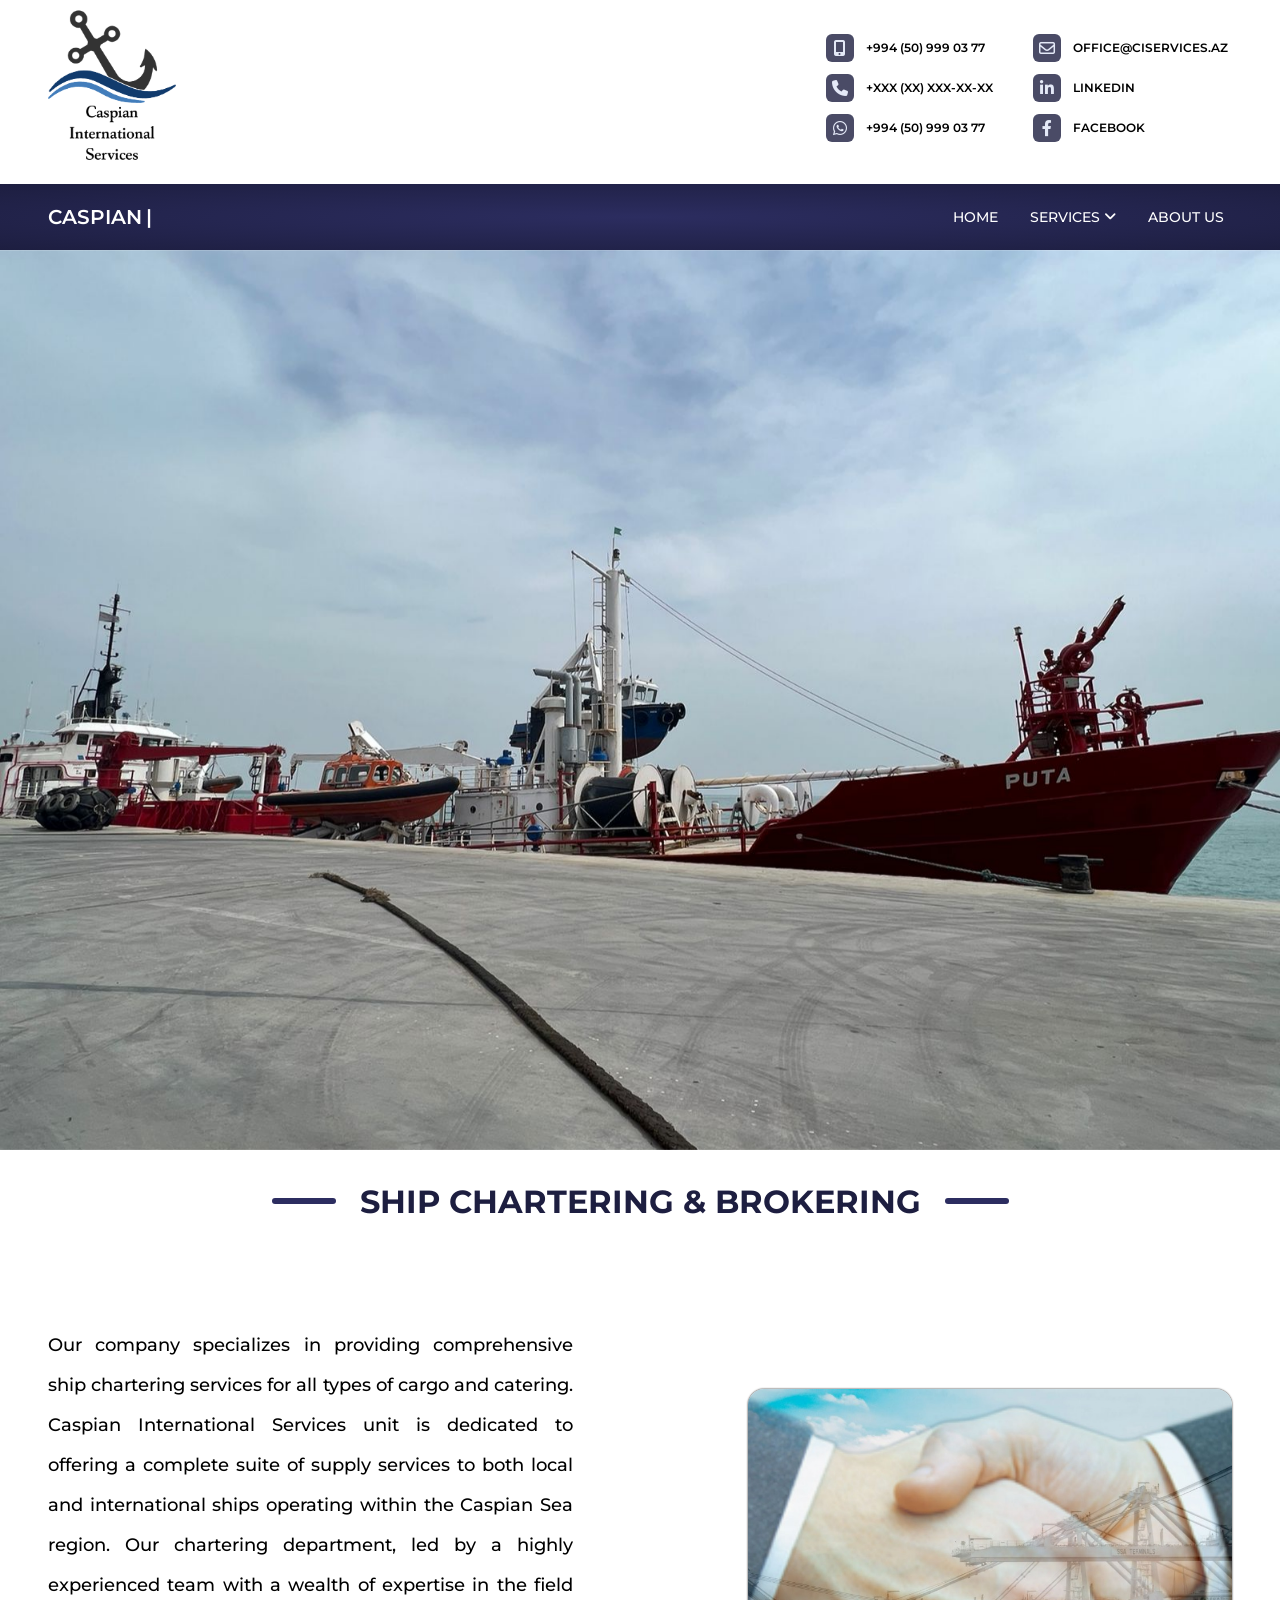
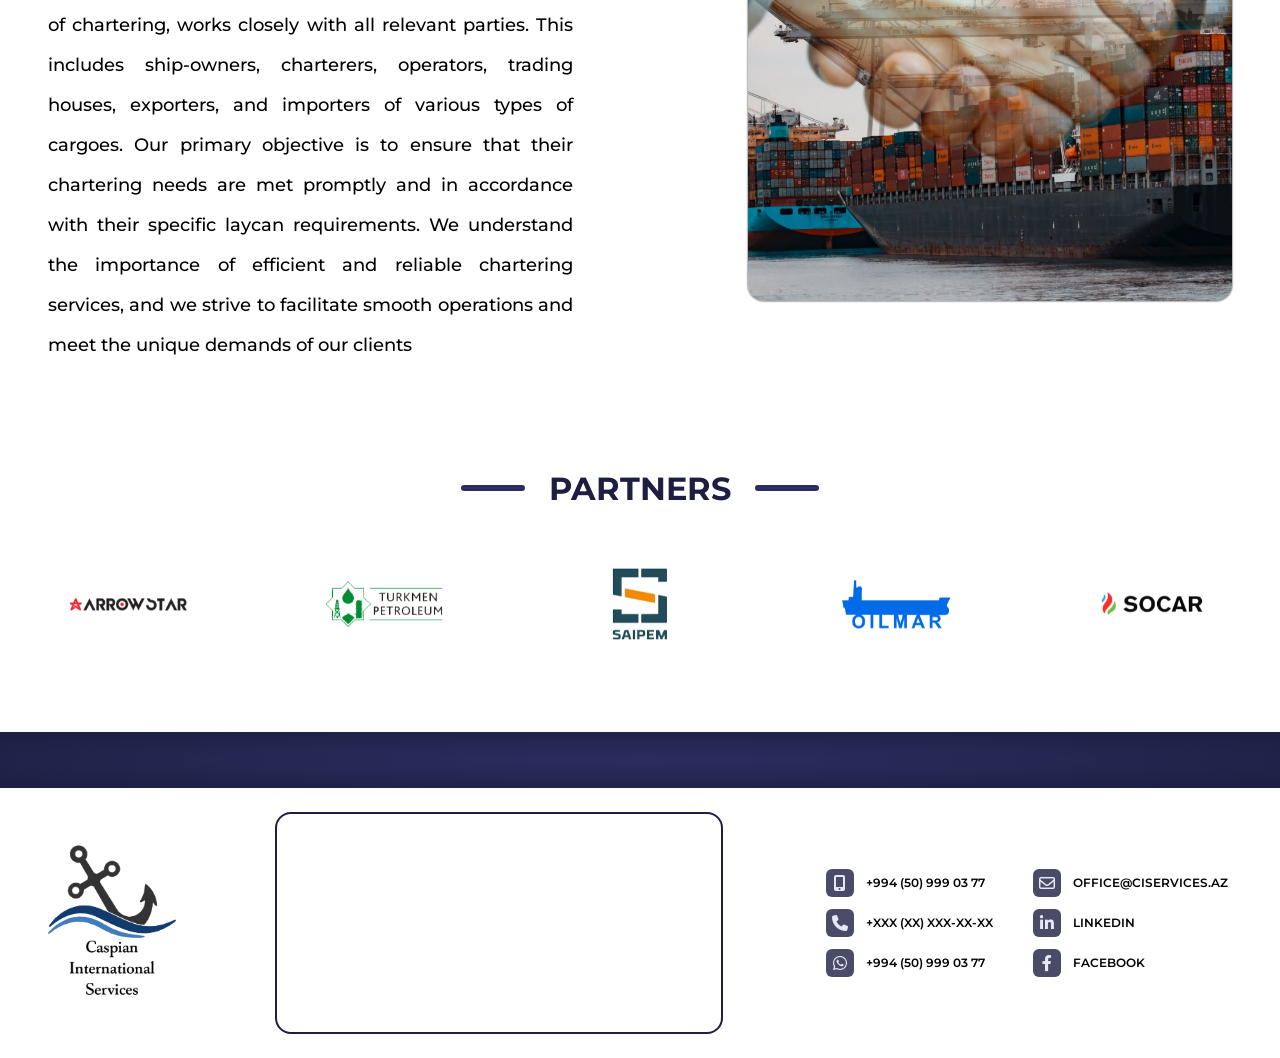
<file: ship_chartering.html>
<!DOCTYPE html>
<html lang="en">
<head>
  <meta charset="UTF-8">
  <meta http-equiv="X-UA-Compatible" content="IE=edge">
  <meta name="viewport" content="width=device-width, initial-scale=1.0">
  <title>CIS - Ship Chartering</title>
  <link rel="icon" href="assets/img/favicon/favicon.png" type="image/png">
  <link rel="stylesheet" href="assets/plugins/owl-carousel/css/owl.carousel.min.css">
  <link rel="stylesheet" href="assets/plugins/fontawesome/css/all.min.css">
  <link rel="stylesheet" href="assets/plugins/wow-animate/css/wow-animate.css">
  <link rel="stylesheet" href="assets/css/style.css">
  <link rel="stylesheet" href="assets/css/responsive.css">
  <script src="assets/plugins/jquery/jquery-3.7.0.min.js"></script>
  <script src="assets/plugins/owl-carousel/js/owl.carousel.min.js"></script>
  <script src="assets/plugins/type-it/type-it.js"></script>
  <script src="assets/plugins/wow-animate/js/wow-animate.js"></script>
  <script defer src="assets/js/script.js"></script>
</head>
<body>
  <div class="preloader dflex-column justify-content-center align-items-center">
    <div class="circle"></div>
    <p>Loading</p>
  </div>
  <header>
    <div class="navigation-wrapper dflex-column justify-content-center align-items-center">
      <div class="grid-system">
        <div class="navigition dflex-row justify-content-between align-items-center">
          <div class="logo wow animate__animated animate__fadeInLeft">
            <img src="assets/img/logo/cis_logo.png" alt="CIS Logo">
          </div>
          <div class="contact dflex-row justify-content-center align-items-center">
            <div class="dflex-column justify-content-center align-items-start wow animate__animated animate__fadeInRight">
              <a href="tel:+994509990377" class="contact-detail dflex-row justify-content-center align-items-center">
                <i class="fa-solid fa-mobile-screen-button fa-contact"></i>
                <p>+994 (50) 999 03 77</p>
              </a>
              <a href="tel:number" class="contact-detail dflex-row justify-content-center align-items-center">
                <i class="fa-solid fa-phone fa-contact"></i>
                <p>+XXX (XX) XXX-XX-XX</p>
              </a>
              <a href="https://api.whatsapp.com/send?phone=994509990377" class="contact-detail dflex-row justify-content-center align-items-center">
                <i class="fa-brands fa-whatsapp fa-contact"></i>
                <p>+994 (50) 999 03 77</p>
              </a>
            </div>
            <div class="dflex-column justify-content-center align-items-start wow animate__animated animate__fadeInRight">
              <a href="mailto:office@ciservices.az" class="contact-detail dflex-row justify-content-center align-items-center">
                <i class="fa-regular fa-envelope fa-contact"></i>
                <p>office@ciservices.az</p>
              </a>
              <a href="#Linkedin" class="contact-detail dflex-row justify-content-center align-items-center">
                <i class="fa-brands fa-linkedin-in fa-contact"></i>
                <p>Linkedin</p>
              </a>
              <a href="#Facebook" class="contact-detail dflex-row justify-content-center align-items-center">
                <i class="fa-brands fa-facebook-f fa-contact"></i>
                <p>Facebook</p>
              </a>
            </div>
          </div>
        </div>
      </div>
    </div>
    <div class="navbar-wrapper dflex-column justify-content-center align-items-center">
      <div class="grid-system">
        <nav class="navbar dflex-row justify-content-between align-items-center">
          <div id="nav-typing-text"></div>
          <ul>
            <li><a href="index.html">Home</a></li>
            <li class="dropdown_menu" tabindex="0"><a>Services<i class="fa fa-angle-down"></i></a>
              <ul>
                <li><a href="ship_agency.html">Ship agency</a></li>
                <li><a href="ship_management.html">Ship management</a></li>
                <li><a href="consulation.html">Consulation</a></li>
                <li><a href="technical_management.html">Technical management</a></li>
                <li><a href="bunker_supply.html">Bunker supply</a></li>
                <li><a href="ship_chartering.html">Ship Chartering & brokering</a></li>
                <li><a href="ship_supply.html">Ship supply</a></li>
              </ul>
            </li>
            <li><a href="index.html#AboutUs">About Us</a></li>
          </ul>
        </nav>
      </div>
    </div>
    <div class="owl-carousel owl-carousel-slider">
      <div class="owl-item-slider">
        <img src="assets/img/slider/1.jpeg" alt="Slider 1">
      </div>
      <div class="owl-item-slider">
        <img src="assets/img/slider/2.jpg" alt="Slider 2">
      </div>
      <div class="owl-item-slider">
        <img src="assets/img/slider/3.jpeg" alt="Slider 3">
      </div>
    </div>
  </header>
  <main>
    <div class="dflex-column justify-content-center align-items-center wow animate__animated animate__fadeInUp">
      <h3 class="heading-text">Ship Chartering & brokering</h3>
    </div>
    <div class="about-wrapper dflex-column justify-content-center align-items-center">
      <div class="grid-system">
        <div class="main-content">
          <p>
            Our company specializes in providing comprehensive ship chartering services for all types of
            cargo and catering. Caspian International Services unit is dedicated to offering a complete
            suite of supply services to both local and international ships operating within the Caspian Sea
            region.
            Our chartering department, led by a highly experienced team with a wealth of expertise in the
            field of chartering, works closely with all relevant parties. This includes ship-owners,
            charterers, operators, trading houses, exporters, and importers of various types of cargoes. Our
            primary objective is to ensure that their chartering needs are met promptly and in accordance
            with their specific laycan requirements.
            We understand the importance of efficient and reliable chartering services, and we strive to
            facilitate smooth operations and meet the unique demands of our clients
          </p>
          <img src="assets/img/content/ship_chartering.jpeg" alt="Ship Chartering">
        </div>
      </div>
    </div>
    <div class="dflex-column justify-content-center align-items-center wow animate__animated animate__fadeInUp">
      <h3 class="heading-text">Partners</h3>
    </div>
    <div class="owl-carousel owl-carousel-partners wow animate__animated animate__zoomIn">
      <div class="owl-item-partners">
        <img src="assets/img/partners/1.png" alt="Partners 1">
      </div>
      <div class="owl-item-partners">
        <img src="assets/img/partners/2.png" alt="Partners 2">
      </div>
      <div class="owl-item-partners">
        <img src="assets/img/partners/3.png" alt="Partners 3">
      </div>
      <div class="owl-item-partners">
        <img src="assets/img/partners/4.png" alt="Partners 4">
      </div>
      <div class="owl-item-partners">
        <img src="assets/img/partners/5.png" alt="Partners 5">
      </div>
    </div>
  </main>
  <footer>
    <div class="footer-line-wrapper dflex-column justify-content-center align-items-center">
      <div class="grid-system">
        <div class="footer-line-content">
          <div id="footer-typing-text"></div>
        </div>
      </div>
    </div>
    <div class="footer-wrapper dflex-column justify-content-center align-items-center">
      <div class="grid-system">
        <div class="footer-content dflex-row justify-content-between align-items-center">
          <div class="logo wow animate__animated animate__fadeInLeft">
            <img src="assets/img/logo/cis_logo.png" alt="CIS Logo">
          </div>
          <div class="google-maps wow animate__animated animate__fadeInUp">
            <iframe src="https://www.google.com/maps/embed?pb=!1m14!1m8!1m3!1d3039.3299143086188!2d49.8712064!3d40.3793801!3m2!1i1024!2i768!4f13.1!3m3!1m2!1s0x40307d1d9ebd0403%3A0x5e9d8e25346c4077!2s8%20Ayaz%20Ismayilov%20St%2C%20Baku!5e0!3m2!1sru!2saz!4v1684713028094!5m2!1sru!2saz" width="100%" height="100%" style="border: 0; outline: 0;" loading="lazy" referrerpolicy="no-referrer-when-downgrade">
            </iframe>
          </div>
          <div class="contact dflex-row justify-content-center align-items-center">
            <div class="dflex-column justify-content-center align-items-start wow animate__animated animate__fadeInRight">
              <a href="tel:+994509990377" class="contact-detail dflex-row justify-content-center align-items-center">
                <i class="fa-solid fa-mobile-screen-button fa-contact"></i>
                <p>+994 (50) 999 03 77</p>
              </a>
              <a href="tel:number" class="contact-detail dflex-row justify-content-center align-items-center">
                <i class="fa-solid fa-phone fa-contact"></i>
                <p>+XXX (XX) XXX-XX-XX</p>
              </a>
              <a href="https://api.whatsapp.com/send?phone=994509990377" class="contact-detail dflex-row justify-content-center align-items-center">
                <i class="fa-brands fa-whatsapp fa-contact"></i>
                <p>+994 (50) 999 03 77</p>
              </a>
            </div>
            <div class="dflex-column justify-content-center align-items-start wow animate__animated animate__fadeInRight">
              <a href="mailto:office@ciservices.az" class="contact-detail dflex-row justify-content-center align-items-center">
                <i class="fa-regular fa-envelope fa-contact"></i>
                <p>office@ciservices.az</p>
              </a>
              <a href="#Linkedin" class="contact-detail dflex-row justify-content-center align-items-center">
                <i class="fa-brands fa-linkedin-in fa-contact"></i>
                <p>Linkedin</p>
              </a>
              <a href="#Facebook" class="contact-detail dflex-row justify-content-center align-items-center">
                <i class="fa-brands fa-facebook-f fa-contact"></i>
                <p>Facebook</p>
              </a>
            </div>
          </div>
        </div>
      </div>
    </div>
  </footer>
</body>
</html>
</file>
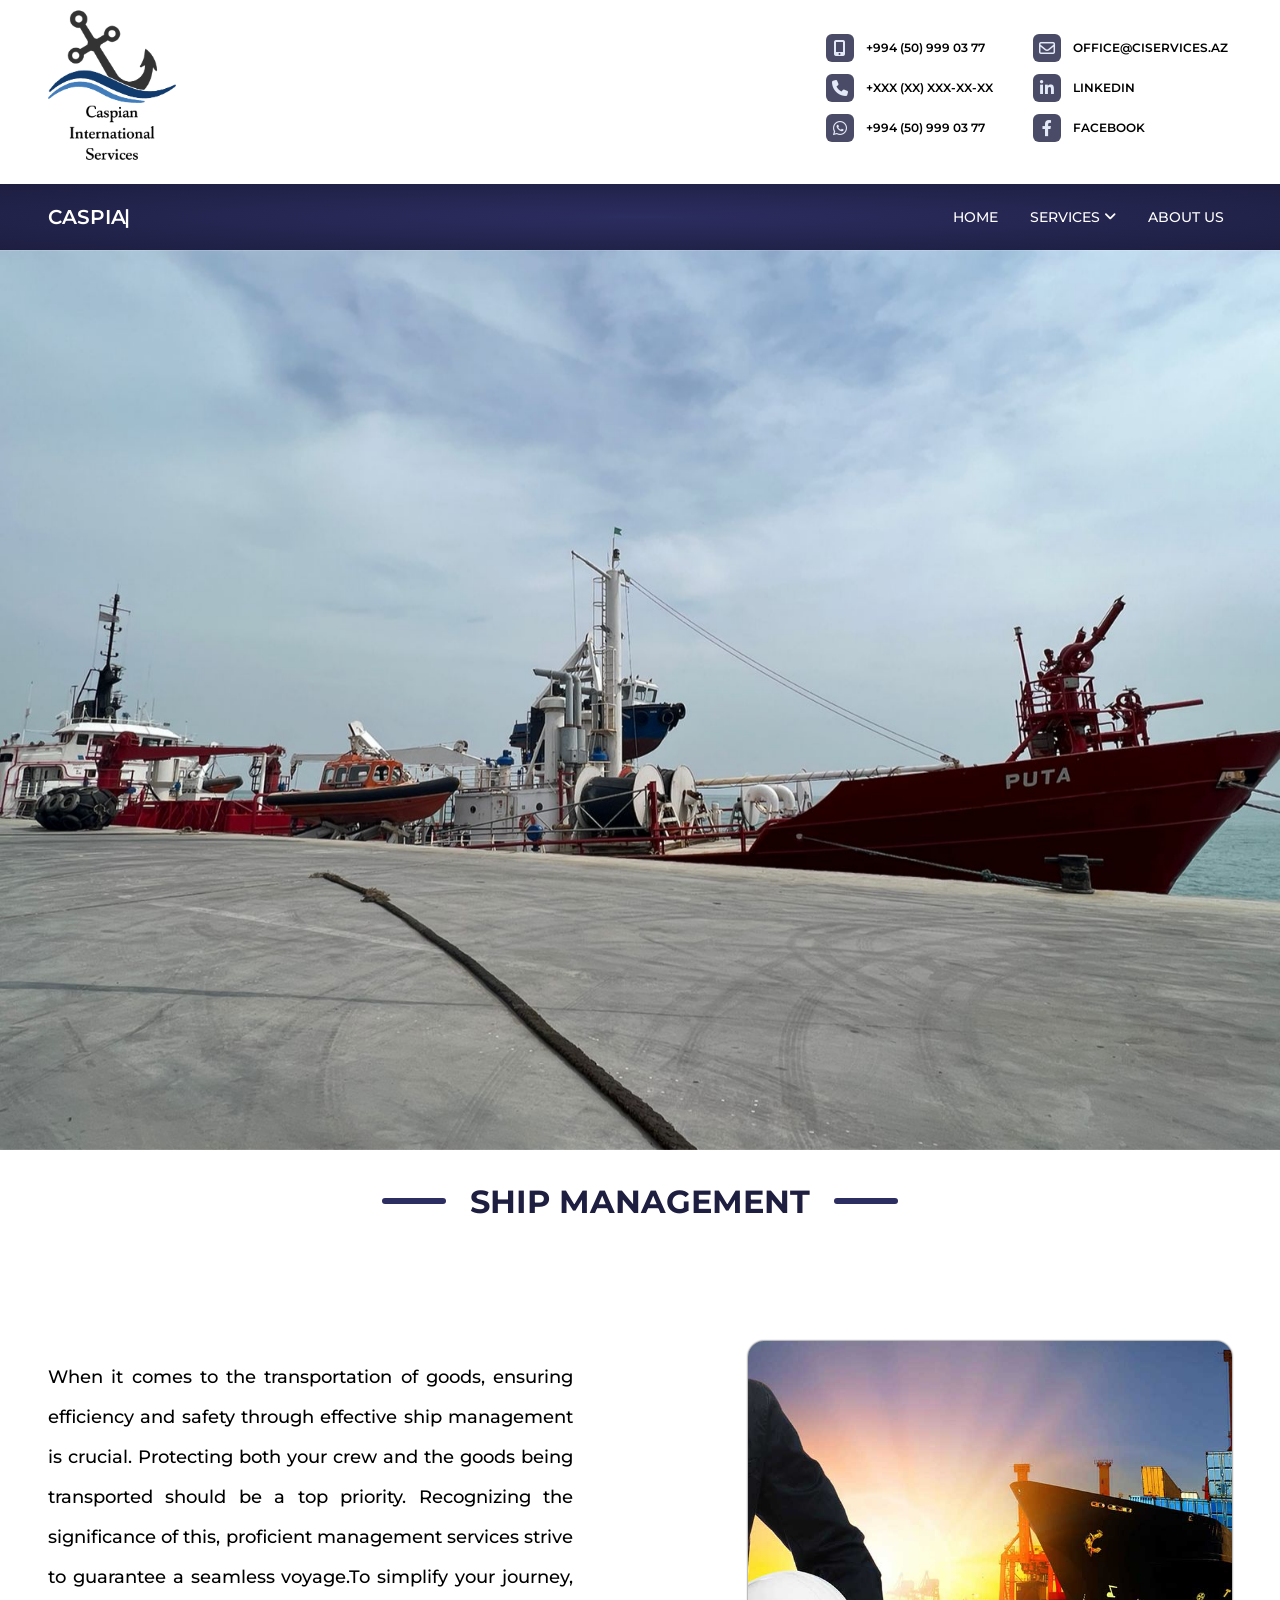
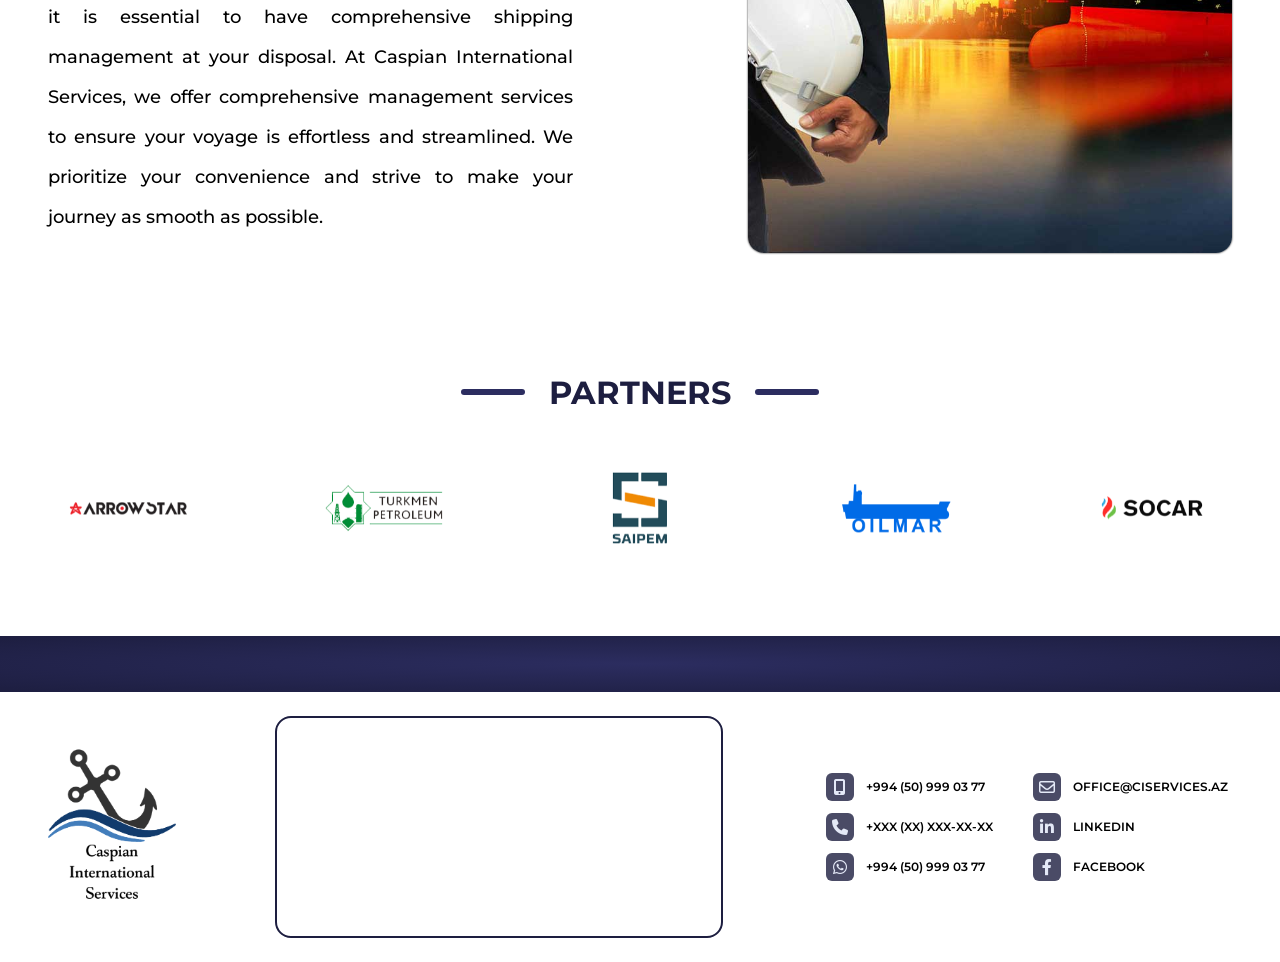
<file: ship_management.html>
<!DOCTYPE html>
<html lang="en">
<head>
  <meta charset="UTF-8">
  <meta http-equiv="X-UA-Compatible" content="IE=edge">
  <meta name="viewport" content="width=device-width, initial-scale=1.0">
  <title>CIS - Ship Management</title>
  <link rel="icon" href="assets/img/favicon/favicon.png" type="image/png">
  <link rel="stylesheet" href="assets/plugins/owl-carousel/css/owl.carousel.min.css">
  <link rel="stylesheet" href="assets/plugins/fontawesome/css/all.min.css">
  <link rel="stylesheet" href="assets/plugins/wow-animate/css/wow-animate.css">
  <link rel="stylesheet" href="assets/css/style.css">
  <link rel="stylesheet" href="assets/css/responsive.css">
  <script src="assets/plugins/jquery/jquery-3.7.0.min.js"></script>
  <script src="assets/plugins/owl-carousel/js/owl.carousel.min.js"></script>
  <script src="assets/plugins/type-it/type-it.js"></script>
  <script src="assets/plugins/wow-animate/js/wow-animate.js"></script>
  <script defer src="assets/js/script.js"></script>
</head>
<body>
  <div class="preloader dflex-column justify-content-center align-items-center">
    <div class="circle"></div>
    <p>Loading</p>
  </div>
  <header>
    <div class="navigation-wrapper dflex-column justify-content-center align-items-center">
      <div class="grid-system">
        <div class="navigition dflex-row justify-content-between align-items-center">
          <div class="logo wow animate__animated animate__fadeInLeft">
            <img src="assets/img/logo/cis_logo.png" alt="CIS Logo">
          </div>
          <div class="contact dflex-row justify-content-center align-items-center">
            <div class="dflex-column justify-content-center align-items-start wow animate__animated animate__fadeInRight">
              <a href="tel:+994509990377" class="contact-detail dflex-row justify-content-center align-items-center">
                <i class="fa-solid fa-mobile-screen-button fa-contact"></i>
                <p>+994 (50) 999 03 77</p>
              </a>
              <a href="tel:number" class="contact-detail dflex-row justify-content-center align-items-center">
                <i class="fa-solid fa-phone fa-contact"></i>
                <p>+XXX (XX) XXX-XX-XX</p>
              </a>
              <a href="https://api.whatsapp.com/send?phone=994509990377" class="contact-detail dflex-row justify-content-center align-items-center">
                <i class="fa-brands fa-whatsapp fa-contact"></i>
                <p>+994 (50) 999 03 77</p>
              </a>
            </div>
            <div class="dflex-column justify-content-center align-items-start wow animate__animated animate__fadeInRight">
              <a href="mailto:office@ciservices.az" class="contact-detail dflex-row justify-content-center align-items-center">
                <i class="fa-regular fa-envelope fa-contact"></i>
                <p>office@ciservices.az</p>
              </a>
              <a href="#Linkedin" class="contact-detail dflex-row justify-content-center align-items-center">
                <i class="fa-brands fa-linkedin-in fa-contact"></i>
                <p>Linkedin</p>
              </a>
              <a href="#Facebook" class="contact-detail dflex-row justify-content-center align-items-center">
                <i class="fa-brands fa-facebook-f fa-contact"></i>
                <p>Facebook</p>
              </a>
            </div>
          </div>
        </div>
      </div>
    </div>
    <div class="navbar-wrapper dflex-column justify-content-center align-items-center">
      <div class="grid-system">
        <nav class="navbar dflex-row justify-content-between align-items-center">
          <div id="nav-typing-text"></div>
          <ul>
            <li><a href="index.html">Home</a></li>
            <li class="dropdown_menu" tabindex="0"><a>Services<i class="fa fa-angle-down"></i></a>
              <ul>
                <li><a href="ship_agency.html">Ship agency</a></li>
                <li><a href="ship_management.html">Ship management</a></li>
                <li><a href="consulation.html">Consulation</a></li>
                <li><a href="technical_management.html">Technical management</a></li>
                <li><a href="bunker_supply.html">Bunker supply</a></li>
                <li><a href="ship_chartering.html">Ship Chartering & brokering</a></li>
                <li><a href="ship_supply.html">Ship supply</a></li>
              </ul>
            </li>
            <li><a href="index.html#AboutUs">About Us</a></li>
          </ul>
        </nav>
      </div>
    </div>
    <div class="owl-carousel owl-carousel-slider">
      <div class="owl-item-slider">
        <img src="assets/img/slider/1.jpeg" alt="Slider 1">
      </div>
      <div class="owl-item-slider">
        <img src="assets/img/slider/2.jpg" alt="Slider 2">
      </div>
      <div class="owl-item-slider">
        <img src="assets/img/slider/3.jpeg" alt="Slider 3">
      </div>
    </div>
  </header>
  <main>
    <div class="dflex-column justify-content-center align-items-center wow animate__animated animate__fadeInUp">
      <h3 class="heading-text">Ship management</h3>
    </div>
    <div class="about-wrapper dflex-column justify-content-center align-items-center">
      <div class="grid-system">
        <div class="main-content">
          <p>
            When it comes to the transportation of goods, ensuring efficiency and safety through effective
            ship management is crucial. Protecting both your crew and the goods being transported should be
            a top priority. Recognizing the significance of this, proficient management services strive to
            guarantee a seamless voyage.To simplify your journey, it is essential to have comprehensive
            shipping management at your disposal. At Caspian International Services, we offer comprehensive
            management services to ensure your voyage is effortless and streamlined. We prioritize your
            convenience and strive to make your journey as smooth as possible.
          </p>
          <img src="assets/img/content/ship_management.jpg" alt="Ship Management">
        </div>
      </div>
    </div>
    <div class="dflex-column justify-content-center align-items-center wow animate__animated animate__fadeInUp">
      <h3 class="heading-text">Partners</h3>
    </div>
    <div class="owl-carousel owl-carousel-partners wow animate__animated animate__zoomIn">
      <div class="owl-item-partners">
        <img src="assets/img/partners/1.png" alt="Partners 1">
      </div>
      <div class="owl-item-partners">
        <img src="assets/img/partners/2.png" alt="Partners 2">
      </div>
      <div class="owl-item-partners">
        <img src="assets/img/partners/3.png" alt="Partners 3">
      </div>
      <div class="owl-item-partners">
        <img src="assets/img/partners/4.png" alt="Partners 4">
      </div>
      <div class="owl-item-partners">
        <img src="assets/img/partners/5.png" alt="Partners 5">
      </div>
    </div>
  </main>
  <footer>
    <div class="footer-line-wrapper dflex-column justify-content-center align-items-center">
      <div class="grid-system">
        <div class="footer-line-content">
          <div id="footer-typing-text"></div>
        </div>
      </div>
    </div>
    <div class="footer-wrapper dflex-column justify-content-center align-items-center">
      <div class="grid-system">
        <div class="footer-content dflex-row justify-content-between align-items-center">
          <div class="logo wow animate__animated animate__fadeInLeft">
            <img src="assets/img/logo/cis_logo.png" alt="CIS Logo">
          </div>
          <div class="google-maps wow animate__animated animate__fadeInUp">
            <iframe src="https://www.google.com/maps/embed?pb=!1m14!1m8!1m3!1d3039.3299143086188!2d49.8712064!3d40.3793801!3m2!1i1024!2i768!4f13.1!3m3!1m2!1s0x40307d1d9ebd0403%3A0x5e9d8e25346c4077!2s8%20Ayaz%20Ismayilov%20St%2C%20Baku!5e0!3m2!1sru!2saz!4v1684713028094!5m2!1sru!2saz" width="100%" height="100%" style="border: 0; outline: 0;" loading="lazy" referrerpolicy="no-referrer-when-downgrade">
            </iframe>
          </div>
          <div class="contact dflex-row justify-content-center align-items-center">
            <div class="dflex-column justify-content-center align-items-start wow animate__animated animate__fadeInRight">
              <a href="tel:+994509990377" class="contact-detail dflex-row justify-content-center align-items-center">
                <i class="fa-solid fa-mobile-screen-button fa-contact"></i>
                <p>+994 (50) 999 03 77</p>
              </a>
              <a href="tel:number" class="contact-detail dflex-row justify-content-center align-items-center">
                <i class="fa-solid fa-phone fa-contact"></i>
                <p>+XXX (XX) XXX-XX-XX</p>
              </a>
              <a href="https://api.whatsapp.com/send?phone=994509990377" class="contact-detail dflex-row justify-content-center align-items-center">
                <i class="fa-brands fa-whatsapp fa-contact"></i>
                <p>+994 (50) 999 03 77</p>
              </a>
            </div>
            <div class="dflex-column justify-content-center align-items-start wow animate__animated animate__fadeInRight">
              <a href="mailto:office@ciservices.az" class="contact-detail dflex-row justify-content-center align-items-center">
                <i class="fa-regular fa-envelope fa-contact"></i>
                <p>office@ciservices.az</p>
              </a>
              <a href="#Linkedin" class="contact-detail dflex-row justify-content-center align-items-center">
                <i class="fa-brands fa-linkedin-in fa-contact"></i>
                <p>Linkedin</p>
              </a>
              <a href="#Facebook" class="contact-detail dflex-row justify-content-center align-items-center">
                <i class="fa-brands fa-facebook-f fa-contact"></i>
                <p>Facebook</p>
              </a>
            </div>
          </div>
        </div>
      </div>
    </div>
  </footer>
</body>
</html>
</file>
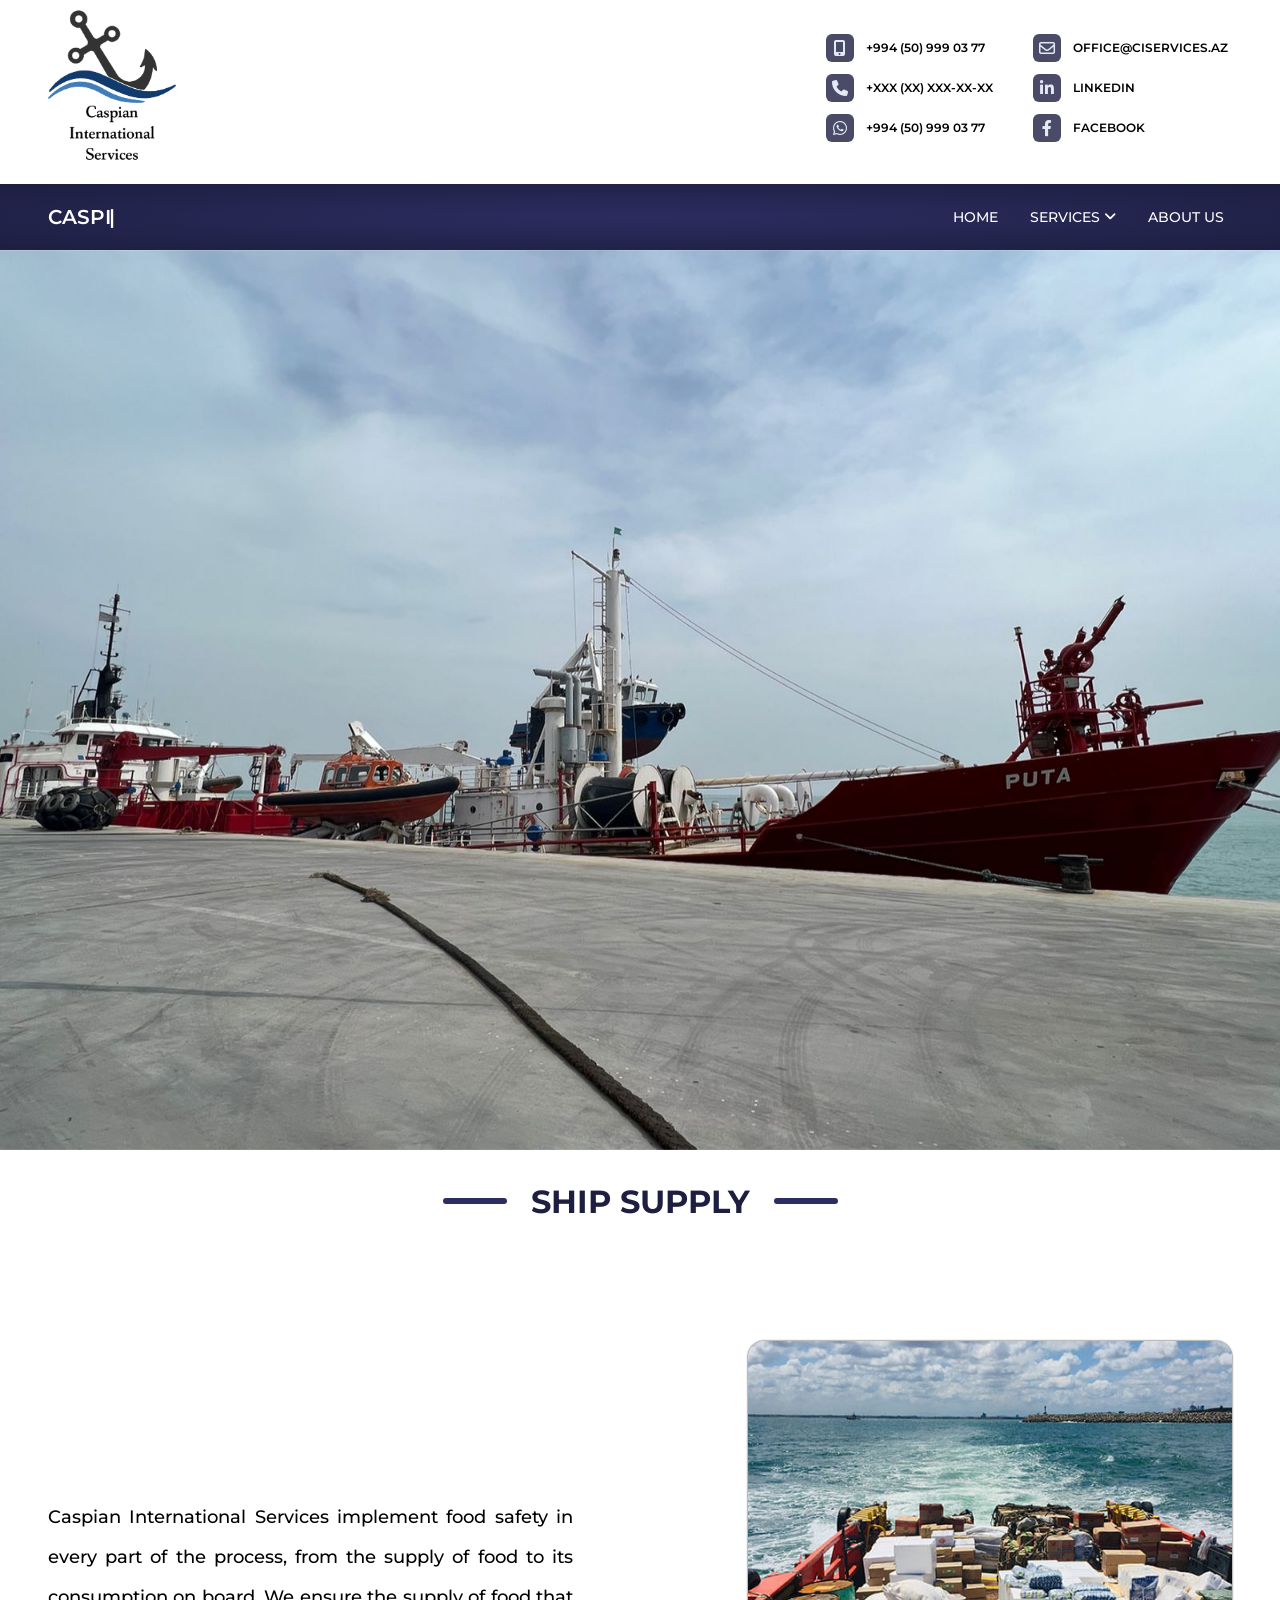
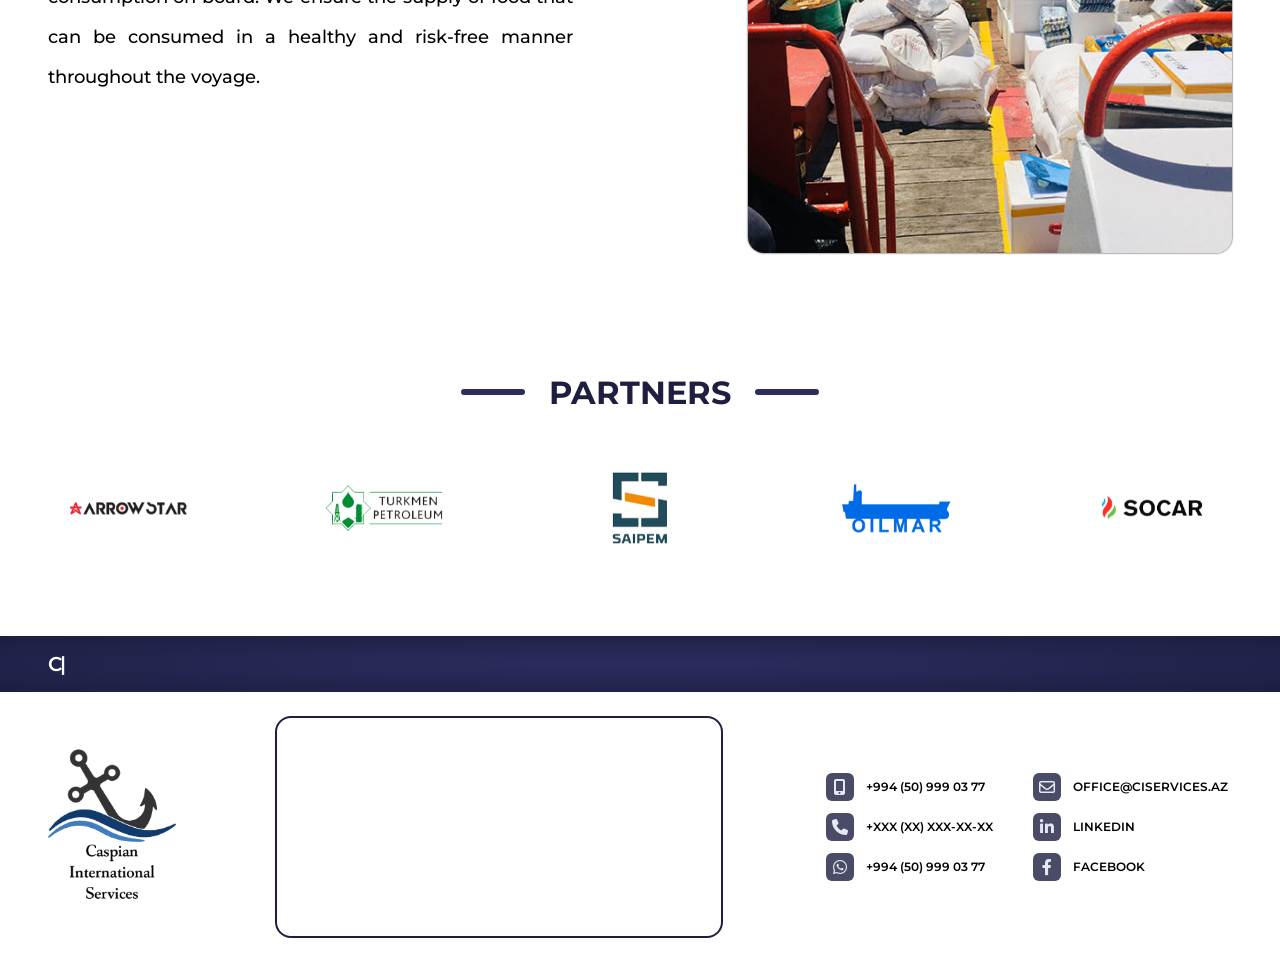
<file: ship_supply.html>
<!DOCTYPE html>
<html lang="en">
<head>
  <meta charset="UTF-8">
  <meta http-equiv="X-UA-Compatible" content="IE=edge">
  <meta name="viewport" content="width=device-width, initial-scale=1.0">
  <title>CIS - Ship Supply</title>
  <link rel="icon" href="assets/img/favicon/favicon.png" type="image/png">
  <link rel="stylesheet" href="assets/plugins/owl-carousel/css/owl.carousel.min.css">
  <link rel="stylesheet" href="assets/plugins/fontawesome/css/all.min.css">
  <link rel="stylesheet" href="assets/plugins/wow-animate/css/wow-animate.css">
  <link rel="stylesheet" href="assets/css/style.css">
  <link rel="stylesheet" href="assets/css/responsive.css">
  <script src="assets/plugins/jquery/jquery-3.7.0.min.js"></script>
  <script src="assets/plugins/owl-carousel/js/owl.carousel.min.js"></script>
  <script src="assets/plugins/type-it/type-it.js"></script>
  <script src="assets/plugins/wow-animate/js/wow-animate.js"></script>
  <script defer src="assets/js/script.js"></script>
</head>
<body>
  <div class="preloader dflex-column justify-content-center align-items-center">
    <div class="circle"></div>
    <p>Loading</p>
  </div>
  <header>
    <div class="navigation-wrapper dflex-column justify-content-center align-items-center">
      <div class="grid-system">
        <div class="navigition dflex-row justify-content-between align-items-center">
          <div class="logo wow animate__animated animate__fadeInLeft">
            <img src="assets/img/logo/cis_logo.png" alt="CIS Logo">
          </div>
          <div class="contact dflex-row justify-content-center align-items-center">
            <div class="dflex-column justify-content-center align-items-start wow animate__animated animate__fadeInRight">
              <a href="tel:+994509990377" class="contact-detail dflex-row justify-content-center align-items-center">
                <i class="fa-solid fa-mobile-screen-button fa-contact"></i>
                <p>+994 (50) 999 03 77</p>
              </a>
              <a href="tel:number" class="contact-detail dflex-row justify-content-center align-items-center">
                <i class="fa-solid fa-phone fa-contact"></i>
                <p>+XXX (XX) XXX-XX-XX</p>
              </a>
              <a href="https://api.whatsapp.com/send?phone=994509990377" class="contact-detail dflex-row justify-content-center align-items-center">
                <i class="fa-brands fa-whatsapp fa-contact"></i>
                <p>+994 (50) 999 03 77</p>
              </a>
            </div>
            <div class="dflex-column justify-content-center align-items-start wow animate__animated animate__fadeInRight">
              <a href="mailto:office@ciservices.az" class="contact-detail dflex-row justify-content-center align-items-center">
                <i class="fa-regular fa-envelope fa-contact"></i>
                <p>office@ciservices.az</p>
              </a>
              <a href="#Linkedin" class="contact-detail dflex-row justify-content-center align-items-center">
                <i class="fa-brands fa-linkedin-in fa-contact"></i>
                <p>Linkedin</p>
              </a>
              <a href="#Facebook" class="contact-detail dflex-row justify-content-center align-items-center">
                <i class="fa-brands fa-facebook-f fa-contact"></i>
                <p>Facebook</p>
              </a>
            </div>
          </div>
        </div>
      </div>
    </div>
    <div class="navbar-wrapper dflex-column justify-content-center align-items-center">
      <div class="grid-system">
        <nav class="navbar dflex-row justify-content-between align-items-center">
          <div id="nav-typing-text"></div>
          <ul>
            <li><a href="index.html">Home</a></li>
            <li class="dropdown_menu" tabindex="0"><a>Services<i class="fa fa-angle-down"></i></a>
              <ul>
                <li><a href="ship_agency.html">Ship agency</a></li>
                <li><a href="ship_management.html">Ship management</a></li>
                <li><a href="consulation.html">Consulation</a></li>
                <li><a href="technical_management.html">Technical management</a></li>
                <li><a href="bunker_supply.html">Bunker supply</a></li>
                <li><a href="ship_chartering.html">Ship Chartering & brokering</a></li>
                <li><a href="ship_supply.html">Ship supply</a></li>
              </ul>
            </li>
            <li><a href="index.html#AboutUs">About Us</a></li>
          </ul>
        </nav>
      </div>
    </div>
    <div class="owl-carousel owl-carousel-slider">
      <div class="owl-item-slider">
        <img src="assets/img/slider/1.jpeg" alt="Slider 1">
      </div>
      <div class="owl-item-slider">
        <img src="assets/img/slider/2.jpg" alt="Slider 2">
      </div>
      <div class="owl-item-slider">
        <img src="assets/img/slider/3.jpeg" alt="Slider 3">
      </div>
    </div>
  </header>
  <main>
    <div class="dflex-column justify-content-center align-items-center wow animate__animated animate__fadeInUp">
      <h3 class="heading-text">Ship supply</h3>
    </div>
    <div class="about-wrapper dflex-column justify-content-center align-items-center">
      <div class="grid-system">
        <div class="main-content">
          <p>
            Caspian International Services implement food safety in every part of the process, from the
            supply of food to its consumption on board. We ensure the supply of food that can be consumed in
            a healthy and risk-free manner throughout the voyage.
          </p>
          <img src="assets/img/content/ship_supply.jpg" alt="Technical Management">
        </div>
      </div>
    </div>
    <div class="dflex-column justify-content-center align-items-center wow animate__animated animate__fadeInUp">
      <h3 class="heading-text">Partners</h3>
    </div>
    <div class="owl-carousel owl-carousel-partners wow animate__animated animate__zoomIn">
      <div class="owl-item-partners">
        <img src="assets/img/partners/1.png" alt="Partners 1">
      </div>
      <div class="owl-item-partners">
        <img src="assets/img/partners/2.png" alt="Partners 2">
      </div>
      <div class="owl-item-partners">
        <img src="assets/img/partners/3.png" alt="Partners 3">
      </div>
      <div class="owl-item-partners">
        <img src="assets/img/partners/4.png" alt="Partners 4">
      </div>
      <div class="owl-item-partners">
        <img src="assets/img/partners/5.png" alt="Partners 5">
      </div>
    </div>
  </main>
  <footer>
    <div class="footer-line-wrapper dflex-column justify-content-center align-items-center">
      <div class="grid-system">
        <div class="footer-line-content">
          <div id="footer-typing-text"></div>
        </div>
      </div>
    </div>
    <div class="footer-wrapper dflex-column justify-content-center align-items-center">
      <div class="grid-system">
        <div class="footer-content dflex-row justify-content-between align-items-center">
          <div class="logo wow animate__animated animate__fadeInLeft">
            <img src="assets/img/logo/cis_logo.png" alt="CIS Logo">
          </div>
          <div class="google-maps wow animate__animated animate__fadeInUp">
            <iframe src="https://www.google.com/maps/embed?pb=!1m14!1m8!1m3!1d3039.3299143086188!2d49.8712064!3d40.3793801!3m2!1i1024!2i768!4f13.1!3m3!1m2!1s0x40307d1d9ebd0403%3A0x5e9d8e25346c4077!2s8%20Ayaz%20Ismayilov%20St%2C%20Baku!5e0!3m2!1sru!2saz!4v1684713028094!5m2!1sru!2saz" width="100%" height="100%" style="border: 0; outline: 0;" loading="lazy" referrerpolicy="no-referrer-when-downgrade">
            </iframe>
          </div>
          <div class="contact dflex-row justify-content-center align-items-center">
            <div class="dflex-column justify-content-center align-items-start wow animate__animated animate__fadeInRight">
              <a href="tel:+994509990377" class="contact-detail dflex-row justify-content-center align-items-center">
                <i class="fa-solid fa-mobile-screen-button fa-contact"></i>
                <p>+994 (50) 999 03 77</p>
              </a>
              <a href="tel:number" class="contact-detail dflex-row justify-content-center align-items-center">
                <i class="fa-solid fa-phone fa-contact"></i>
                <p>+XXX (XX) XXX-XX-XX</p>
              </a>
              <a href="https://api.whatsapp.com/send?phone=994509990377" class="contact-detail dflex-row justify-content-center align-items-center">
                <i class="fa-brands fa-whatsapp fa-contact"></i>
                <p>+994 (50) 999 03 77</p>
              </a>
            </div>
            <div class="dflex-column justify-content-center align-items-start wow animate__animated animate__fadeInRight">
              <a href="mailto:office@ciservices.az" class="contact-detail dflex-row justify-content-center align-items-center">
                <i class="fa-regular fa-envelope fa-contact"></i>
                <p>office@ciservices.az</p>
              </a>
              <a href="#Linkedin" class="contact-detail dflex-row justify-content-center align-items-center">
                <i class="fa-brands fa-linkedin-in fa-contact"></i>
                <p>Linkedin</p>
              </a>
              <a href="#Facebook" class="contact-detail dflex-row justify-content-center align-items-center">
                <i class="fa-brands fa-facebook-f fa-contact"></i>
                <p>Facebook</p>
              </a>
            </div>
          </div>
        </div>
      </div>
    </div>
  </footer>
</body>
</html>
</file>
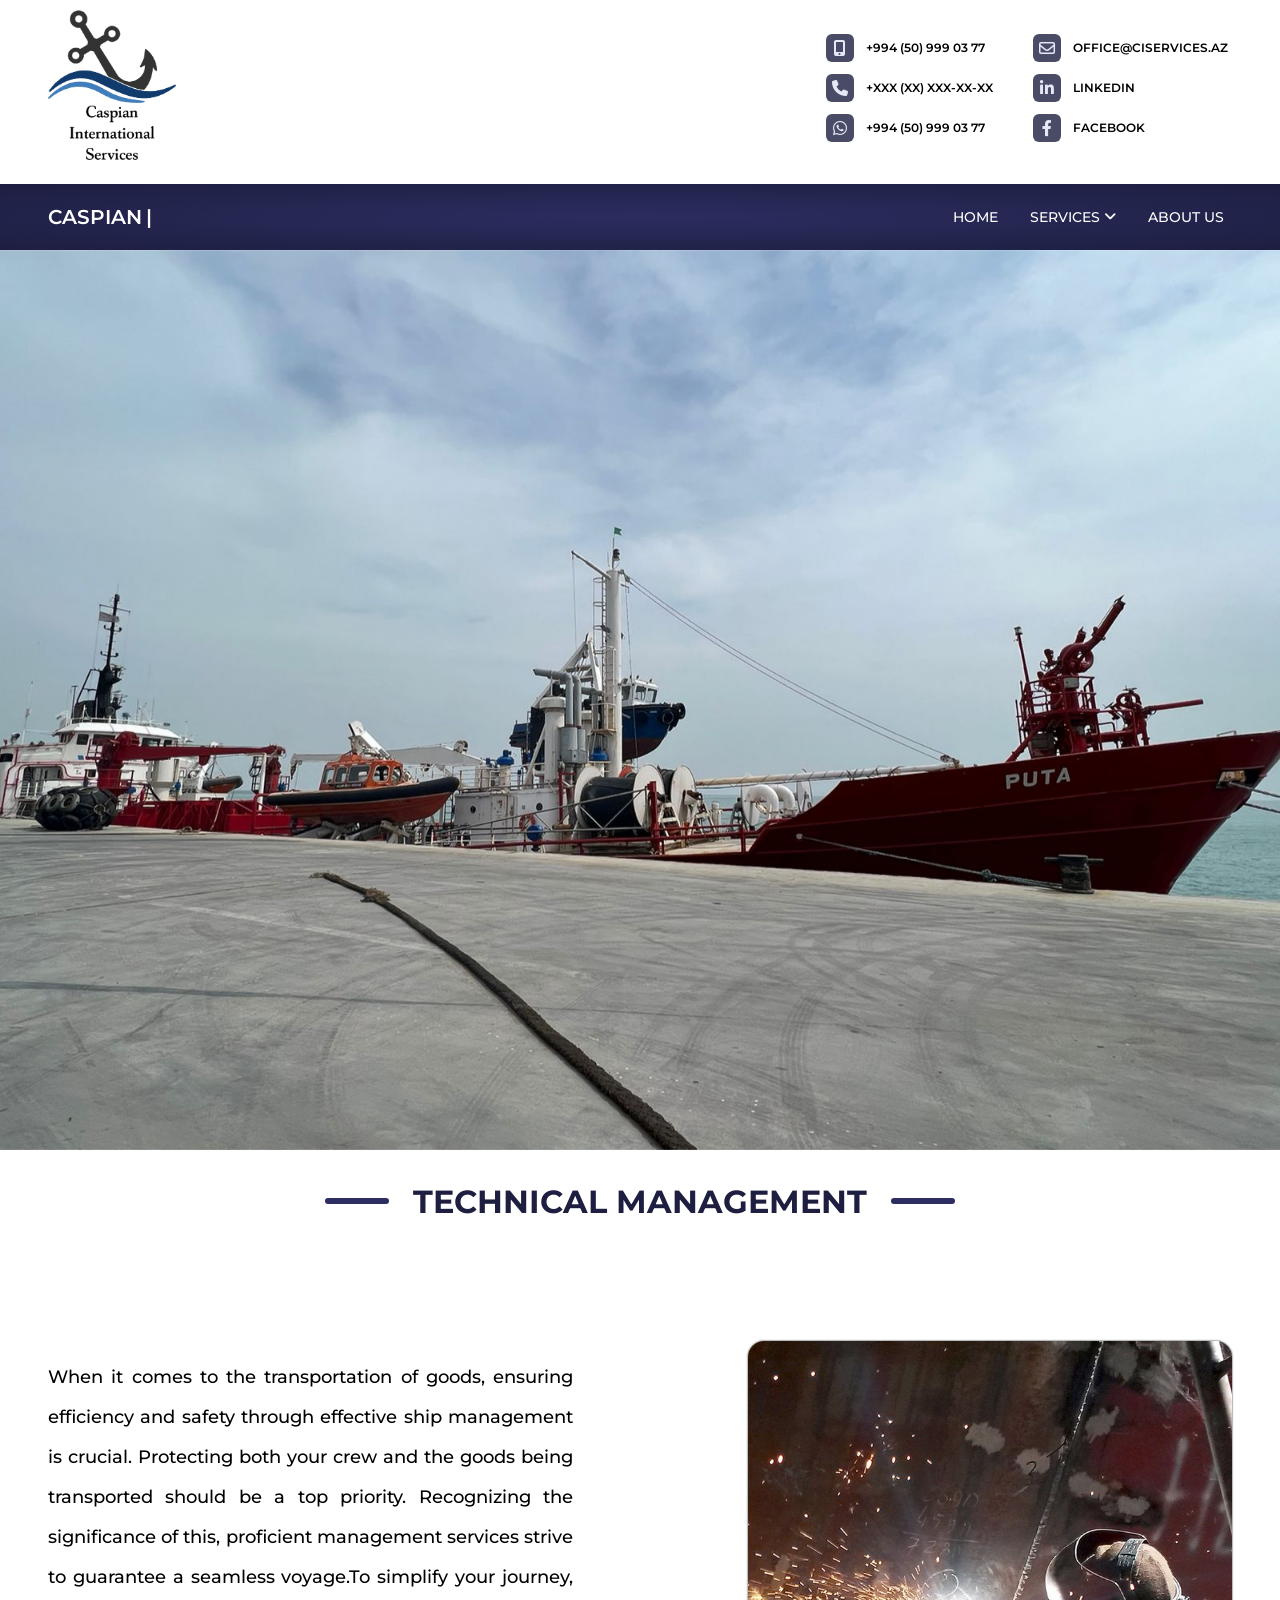
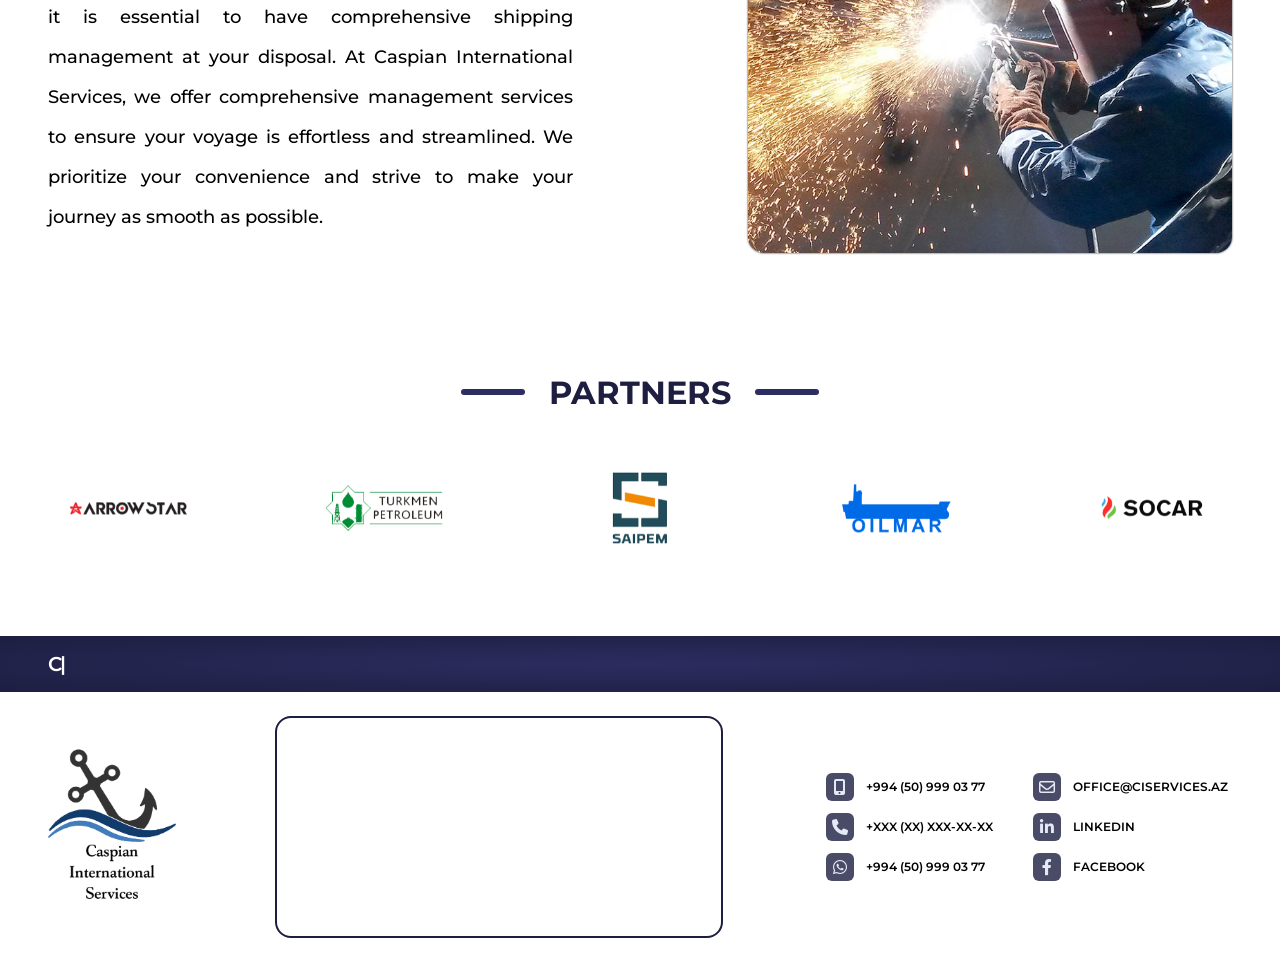
<file: technical_management.html>
<!DOCTYPE html>
<html lang="en">
<head>
  <meta charset="UTF-8">
  <meta http-equiv="X-UA-Compatible" content="IE=edge">
  <meta name="viewport" content="width=device-width, initial-scale=1.0">
  <title>CIS - Technical Management</title>
  <link rel="icon" href="assets/img/favicon/favicon.png" type="image/png">
  <link rel="stylesheet" href="assets/plugins/owl-carousel/css/owl.carousel.min.css">
  <link rel="stylesheet" href="assets/plugins/fontawesome/css/all.min.css">
  <link rel="stylesheet" href="assets/plugins/wow-animate/css/wow-animate.css">
  <link rel="stylesheet" href="assets/css/style.css">
  <link rel="stylesheet" href="assets/css/responsive.css">
  <script src="assets/plugins/jquery/jquery-3.7.0.min.js"></script>
  <script src="assets/plugins/owl-carousel/js/owl.carousel.min.js"></script>
  <script src="assets/plugins/type-it/type-it.js"></script>
  <script src="assets/plugins/wow-animate/js/wow-animate.js"></script>
  <script defer src="assets/js/script.js"></script>
</head>
<body>
  <div class="preloader dflex-column justify-content-center align-items-center">
    <div class="circle"></div>
    <p>Loading</p>
  </div>
  <header>
    <div class="navigation-wrapper dflex-column justify-content-center align-items-center">
      <div class="grid-system">
        <div class="navigition dflex-row justify-content-between align-items-center">
          <div class="logo wow animate__animated animate__fadeInLeft">
            <img src="assets/img/logo/cis_logo.png" alt="CIS Logo">
          </div>
          <div class="contact dflex-row justify-content-center align-items-center">
            <div class="dflex-column justify-content-center align-items-start wow animate__animated animate__fadeInRight">
              <a href="tel:+994509990377" class="contact-detail dflex-row justify-content-center align-items-center">
                <i class="fa-solid fa-mobile-screen-button fa-contact"></i>
                <p>+994 (50) 999 03 77</p>
              </a>
              <a href="tel:number" class="contact-detail dflex-row justify-content-center align-items-center">
                <i class="fa-solid fa-phone fa-contact"></i>
                <p>+XXX (XX) XXX-XX-XX</p>
              </a>
              <a href="https://api.whatsapp.com/send?phone=994509990377" class="contact-detail dflex-row justify-content-center align-items-center">
                <i class="fa-brands fa-whatsapp fa-contact"></i>
                <p>+994 (50) 999 03 77</p>
              </a>
            </div>
            <div class="dflex-column justify-content-center align-items-start wow animate__animated animate__fadeInRight">
              <a href="mailto:office@ciservices.az" class="contact-detail dflex-row justify-content-center align-items-center">
                <i class="fa-regular fa-envelope fa-contact"></i>
                <p>office@ciservices.az</p>
              </a>
              <a href="#Linkedin" class="contact-detail dflex-row justify-content-center align-items-center">
                <i class="fa-brands fa-linkedin-in fa-contact"></i>
                <p>Linkedin</p>
              </a>
              <a href="#Facebook" class="contact-detail dflex-row justify-content-center align-items-center">
                <i class="fa-brands fa-facebook-f fa-contact"></i>
                <p>Facebook</p>
              </a>
            </div>
          </div>
        </div>
      </div>
    </div>
    <div class="navbar-wrapper dflex-column justify-content-center align-items-center">
      <div class="grid-system">
        <nav class="navbar dflex-row justify-content-between align-items-center">
          <div id="nav-typing-text"></div>
          <ul>
            <li><a href="index.html">Home</a></li>
            <li class="dropdown_menu" tabindex="0"><a>Services<i class="fa fa-angle-down"></i></a>
              <ul>
                <li><a href="ship_agency.html">Ship agency</a></li>
                <li><a href="ship_management.html">Ship management</a></li>
                <li><a href="consulation.html">Consulation</a></li>
                <li><a href="technical_management.html">Technical management</a></li>
                <li><a href="bunker_supply.html">Bunker supply</a></li>
                <li><a href="ship_chartering.html">Ship Chartering & brokering</a></li>
                <li><a href="ship_supply.html">Ship supply</a></li>
              </ul>
            </li>
            <li><a href="index.html#AboutUs">About Us</a></li>
          </ul>
        </nav>
      </div>
    </div>
    <div class="owl-carousel owl-carousel-slider">
      <div class="owl-item-slider">
        <img src="assets/img/slider/1.jpeg" alt="Slider 1">
      </div>
      <div class="owl-item-slider">
        <img src="assets/img/slider/2.jpg" alt="Slider 2">
      </div>
      <div class="owl-item-slider">
        <img src="assets/img/slider/3.jpeg" alt="Slider 3">
      </div>
    </div>
  </header>
  <main>
    <div class="dflex-column justify-content-center align-items-center wow animate__animated animate__fadeInUp">
      <h3 class="heading-text">Technical management</h3>
    </div>
    <div class="about-wrapper dflex-column justify-content-center align-items-center">
      <div class="grid-system">
        <div class="main-content">
          <p>
            When it comes to the transportation of goods, ensuring efficiency and safety through effective
            ship management is crucial. Protecting both your crew and the goods being transported should be
            a top priority. Recognizing the significance of this, proficient management services strive to
            guarantee a seamless voyage.To simplify your journey, it is essential to have comprehensive
            shipping management at your disposal. At Caspian International Services, we offer comprehensive
            management services to ensure your voyage is effortless and streamlined. We prioritize your
            convenience and strive to make your journey as smooth as possible.
          </p>
          <img src="assets/img/content/technical_management.jpeg" alt="Technical Management">
        </div>
      </div>
    </div>
    <div class="dflex-column justify-content-center align-items-center wow animate__animated animate__fadeInUp">
      <h3 class="heading-text">Partners</h3>
    </div>
    <div class="owl-carousel owl-carousel-partners wow animate__animated animate__zoomIn">
      <div class="owl-item-partners">
        <img src="assets/img/partners/1.png" alt="Partners 1">
      </div>
      <div class="owl-item-partners">
        <img src="assets/img/partners/2.png" alt="Partners 2">
      </div>
      <div class="owl-item-partners">
        <img src="assets/img/partners/3.png" alt="Partners 3">
      </div>
      <div class="owl-item-partners">
        <img src="assets/img/partners/4.png" alt="Partners 4">
      </div>
      <div class="owl-item-partners">
        <img src="assets/img/partners/5.png" alt="Partners 5">
      </div>
    </div>
  </main>
  <footer>
    <div class="footer-line-wrapper dflex-column justify-content-center align-items-center">
      <div class="grid-system">
        <div class="footer-line-content">
          <div id="footer-typing-text"></div>
        </div>
      </div>
    </div>
    <div class="footer-wrapper dflex-column justify-content-center align-items-center">
      <div class="grid-system">
        <div class="footer-content dflex-row justify-content-between align-items-center">
          <div class="logo wow animate__animated animate__fadeInLeft">
            <img src="assets/img/logo/cis_logo.png" alt="CIS Logo">
          </div>
          <div class="google-maps wow animate__animated animate__fadeInUp">
            <iframe src="https://www.google.com/maps/embed?pb=!1m14!1m8!1m3!1d3039.3299143086188!2d49.8712064!3d40.3793801!3m2!1i1024!2i768!4f13.1!3m3!1m2!1s0x40307d1d9ebd0403%3A0x5e9d8e25346c4077!2s8%20Ayaz%20Ismayilov%20St%2C%20Baku!5e0!3m2!1sru!2saz!4v1684713028094!5m2!1sru!2saz" width="100%" height="100%" style="border: 0; outline: 0;" loading="lazy" referrerpolicy="no-referrer-when-downgrade">
            </iframe>
          </div>
          <div class="contact dflex-row justify-content-center align-items-center">
            <div class="dflex-column justify-content-center align-items-start wow animate__animated animate__fadeInRight">
              <a href="tel:+994509990377" class="contact-detail dflex-row justify-content-center align-items-center">
                <i class="fa-solid fa-mobile-screen-button fa-contact"></i>
                <p>+994 (50) 999 03 77</p>
              </a>
              <a href="tel:number" class="contact-detail dflex-row justify-content-center align-items-center">
                <i class="fa-solid fa-phone fa-contact"></i>
                <p>+XXX (XX) XXX-XX-XX</p>
              </a>
              <a href="https://api.whatsapp.com/send?phone=994509990377" class="contact-detail dflex-row justify-content-center align-items-center">
                <i class="fa-brands fa-whatsapp fa-contact"></i>
                <p>+994 (50) 999 03 77</p>
              </a>
            </div>
            <div class="dflex-column justify-content-center align-items-start wow animate__animated animate__fadeInRight">
              <a href="mailto:office@ciservices.az" class="contact-detail dflex-row justify-content-center align-items-center">
                <i class="fa-regular fa-envelope fa-contact"></i>
                <p>office@ciservices.az</p>
              </a>
              <a href="#Linkedin" class="contact-detail dflex-row justify-content-center align-items-center">
                <i class="fa-brands fa-linkedin-in fa-contact"></i>
                <p>Linkedin</p>
              </a>
              <a href="#Facebook" class="contact-detail dflex-row justify-content-center align-items-center">
                <i class="fa-brands fa-facebook-f fa-contact"></i>
                <p>Facebook</p>
              </a>
            </div>
          </div>
        </div>
      </div>
    </div>
  </footer>
</body>
</html>
</file>
<file: assets/css/style.css>
@import url('https://fonts.googleapis.com/css2?family=Montserrat:ital,wght@0,100;0,200;0,300;0,400;0,500;0,600;0,700;0,800;0,900;1,100;1,200;1,300;1,400;1,500;1,600;1,700;1,800;1,900&display=swap');

*,
*::before,
*::after {
  margin: 0;
  padding: 0;
  box-sizing: border-box;
}

html {
  font-family: "Montserrat";
  scroll-behavior: smooth;
}

body {
  background-color: #ffffff;
  overflow: hidden;
}

.dflex-column {
  display: flex;
  flex-direction: column;
}

.dflex-row {
  display: flex;
  flex-direction: row;
}

.justify-content-start {
  justify-content: flex-start;
}

.justify-content-end {
  justify-content: flex-end;
}

.justify-content-around {
  justify-content: space-around;
}

.justify-content-between {
  justify-content: space-between;
}

.justify-content-evenly {
  justify-content: space-evenly;
}

.justify-content-center {
  justify-content: center;
}

.align-items-start {
  align-items: flex-start;
}

.align-items-end {
  align-items: flex-end;
}

.align-items-center {
  align-items: center;
}

.grid-system {
  height: auto;
  width: 1200px;
  padding: 8px;
}

.heading-text {
  position: relative;
  font-size: 32px;
  font-weight: 700;
  text-transform: uppercase;
  color: #1D1E40;
  margin: 32px 0;
}

.heading-text::before {
  content: "";
  position: absolute;
  top: 50%;
  left: -88px;
  height: 6px;
  width: 64px;
  transform: translate(0%, -50%);
  background-color: #2C2D60;
  border-radius: 6px;
}

.heading-text::after {
  content: "";
  position: absolute;
  top: 50%;
  right: -88px;
  height: 6px;
  width: 64px;
  transform: translate(0%, -50%);
  background-color: #2C2D60;
  border-radius: 6px;
}

.preloader {
  position: fixed;
  top: 0;
  left: 0;
  height: 100%;
  width: 100%;
  background-color: #ffffff;
  opacity: 1;
  transition: opacity 320ms linear;
  z-index: 1024;
}

.preloader > .circle {
  height: 64px;
  width: 64px;
  border: 8px solid #1d1e40;
  border-top: 8px solid transparent;
  border-bottom: 8px solid transparent;
  border-radius: 50%;
  margin-bottom: 32px;
  animation: loading 1536ms linear infinite;
}

@keyframes loading {
  from {
    transform: rotate(0deg);
  }

  to {
    transform: rotate(360deg);
  }
}

.preloader > p {
  font-size: 16px;
  font-weight: 800;
  text-transform: uppercase;
  color: #2C2D60;
}

.navigation-wrapper {
  overflow: hidden;
  margin-bottom: 8px;
}

.logo > img {
  height: auto;
  width: 128px;
}

.contact > div:nth-of-type(2) {
  animation-delay: 128ms;
}

.contact > div:not(:last-of-type) {
  margin-right: 32px;
}

.contact-detail {
  text-decoration: none;
  border-radius: 8px;
  color: #000000;
  transition: background-color 384ms linear;
  padding: 4px;
}

.contact-detail:not(:last-of-type) {
  margin-bottom: 4px;
}

.contact-detail:hover {
  background-color: rgba(44, 45, 96, 0.4);
}

.contact-detail > p {
  font-size: 12px;
  font-weight: 600;
  text-transform: uppercase;
}

.fa-contact {
  height: 28px;
  width: 28px;
  display: flex;
  justify-content: center;
  align-items: center;
  background-color: rgba(29, 30, 64, 0.8);
  border-radius: 6px;
  font-size: 16px;
  color: #E4E9F7;
  padding: 4px;
  margin-right: 12px;
}

.navbar-wrapper {
  background-image: radial-gradient(#2C2D60, #1D1E40);
}

#nav-typing-text,
#footer-typing-text {
  font-size: 20px;
  font-weight: 600;
  text-transform: uppercase;
  color: #FFFFFF;
}

.navbar {
  padding: 8px 0;
}

.navbar > ul {
  display: flex;
  flex-direction: row;
  justify-content: center;
  align-items: center;
  list-style-type: none;
}

.navbar > ul > li {
  display: flex;
}

.navbar > ul > li:not(:last-of-type) {
  margin-right: 16px;
}

.navbar > ul > li > a {
  position: relative;
  font-size: 14px;
  font-weight: 500;
  text-transform: uppercase;
  text-decoration: none;
  color: #FFFFFF;
  transition: color 384ms linear;
  padding: 8px;
  z-index: 1;
}

.navbar > ul > li > a::before {
  content: "";
  position: absolute;
  top: 0;
  left: 0;
  height: 0;
  width: 100%;
  background-color: #E4E9F7;
  transition: height 384ms linear;
  z-index: -1;
}

.navbar > ul > li > a:hover {
  color: #000000;
}

.navbar > ul > li > a:hover::before {
  height: 100%;
}

.dropdown_menu {
  position: relative;
  display: flex;
  flex-direction: column;
  cursor: pointer;
}

.dropdown_menu i {
  margin-left: 4px;
}

.dropdown_menu > a {
  z-index: 128 !important;
}

.dropdown_menu > ul {
  position: absolute;
  width: 200px;
  top: 34px;
  left: -50px;
  background-color: rgba(228, 233, 247, 0.64);
  backdrop-filter: blur(3px);
  padding: 8px;
  border-radius: 6px;
  opacity: 0;
  z-index: -1024;
  transition: opacity 384ms linear;
}

.dropdown_menu > ul > li {
  display: flex;

}

.dropdown_menu > ul > li:not(:last-of-type) {
  margin-bottom: 8px;
}

.dropdown_menu > ul > li > a {
  position: relative;
  width: 100%;
  font-size: 14px;
  font-weight: 500;
  text-decoration: none;
  text-transform: uppercase;
  color: #000000;
  transition: color 384ms linear;
  padding: 6px;
}

.dropdown_menu > ul > li > a::before {
  content: "";
  position: absolute;
  top: 0;
  left: 0;
  height: 100%;
  width: 2px;
  background-color: #1D1E40;
  border-radius: 4px;
  transition: width 384ms linear;
  z-index: -1;
}

.dropdown_menu > ul > li > a:hover::before {
  width: 100%;
}

.dropdown_menu > ul > li > a:hover {
  color: #FFFFFF;
}

.dropdown_menu:hover ul {
  opacity: 1;
  z-index: 64;
}

.owl-item-slider {
  height: 100vh;
  width: 100vw;
}

.owl-item-slider > img {
  width: 100%;
  height: 100%;
  object-fit: cover;
}

.about-wrapper {
  overflow: hidden;
  margin: 64px 0;
}

.ac-description {
  margin-right: 128px;
}

.ac-description > h3 {
  position: relative;
  font-size: 32px;
  text-transform: uppercase;
  margin-bottom: 24px;
}

.ac-description > h3::before {
  content: "";
  position: absolute;
  bottom: -8px;
  left: 0;
  height: 6px;
  width: 256px;
  background-color: #2C2D60;
  border-radius: 6px;
}

.ac-description > div[id="aboutus_typing_text"] {
  width: 586px;
  font-size: 18px;
  font-weight: 400;
  text-align: justify;
  white-space: pre-wrap;
  line-height: 32px;
}

.ac-content > video {
  height: 500px;
  width: 470px;
  object-fit: cover;
  object-position: center center;
  border-radius: 8px;
}

.owl-carousel-partners {
  padding: 16px 0;
  margin-bottom: 64px;
}

.owl-item {
  display: flex;
  justify-content: center;
  align-items: center;
}

.owl-item-partners > img {
  height: 96px;
  object-fit: cover;
  object-position: center center;
}

.footer-line-wrapper {
  background-image: radial-gradient(#2C2D60, #1D1E40);
  overflow: hidden;
}

.footer-line-content {
  padding: 8px 0;
}

.footer-wrapper {
  overflow: hidden;
  margin: 16px 0;
}

.google-maps {
  height: 222px;
  width: 448px;
  border: 2px solid #1D1E40;
  border-radius: 16px;
}

.google-maps > iframe {
  border-radius: 16px;
}

.main-content {
  display: flex;
  flex-direction: row;
  justify-content: space-between;
  align-items: center;
}

.main-content > img {
  width: 484px;
  height: 512px;
  object-fit: cover;
  object-position: center;
  border-radius: 16px;
  box-shadow: 0 0 2px #000000;
  transition: box-shadow 256ms linear;
  margin: 16px 0;
}

.main-content > img:hover {
  box-shadow: 0 0 16px #000000;
}

.main-content > p {
  max-width: 525px;
  font-weight: 500;
  font-size: 18px;
  text-align: justify;
  line-height: 40px;
  color: #000000;
}
</file>
<file: assets/css/responsive.css>
@media screen and (max-width: 1200px) {
  .grid-system {
    width: 992px;
  }

  .ac-description {
    margin-right: 16px;
  }
}

@media screen and (max-width: 1100px) {
  .ac-description > div[id="aboutus_typing_text"] {
    width: 100%;
  }

  .about-content {
    flex-direction: column;
  }

  .ac-content > video {
    width: 100%;
    height: auto;
  }
}

@media screen and (max-width: 992px) {
  .grid-system {
    width: 768px;
  }

  .about-content {
    flex-direction: column;
  }

  .main-content {
    flex-direction: column;
  }

  .main-content > p {
    max-width: 100%;
  }

  .ac-content > video {
    width: 100%;
    height: auto;
  }

  .main-content > img {
    width: 100%;
    height: 256px;
  }

  .heading-text {
    font-size: 24px;
  }

  .footer-content {
    flex-direction: column;
  }

  .footer-content > div:not(:last-of-type) {
    margin-bottom: 32px;
  }

  .google-maps {
    height: 250px;
    width: 100%;
    border-radius: 0;
  }
}

@media screen and (max-width: 768px) {
  .grid-system {
    width: 480px;
  }

  .navigition {
    flex-direction: column;
  }

  .navbar {
    flex-direction: column;
  }

  .logo {
    margin-bottom: 16px;
  }

  #nav-typing-text {
    margin-bottom: 16px;
  }

  .ac-description {
    margin-bottom: 16px;
    margin-right: 0;
  }
}

@media screen and (max-width: 480px) {
  .grid-system {
    width: 384px;
  }

  .navigition {
    flex-direction: column;
  }

  .contact-detail > p {
    font-size: 10px;
  }

  .main-content > p {
    font-size: 16px;
  }

  .logo {
    margin-bottom: 16px;
  }

  #nav-typing-text,
  #footer-typing-text {
    font-size: 16px;
  }
}
</file>
